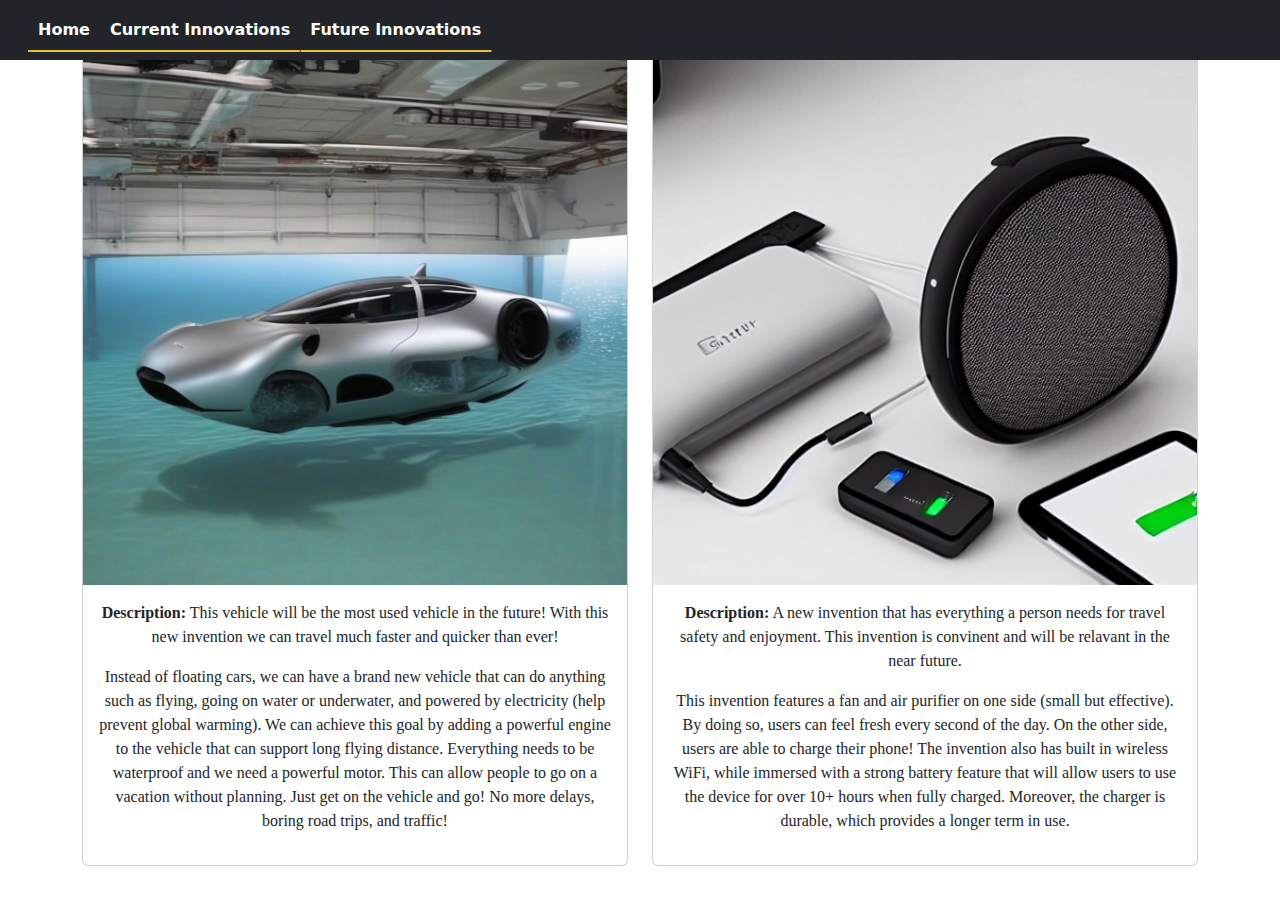
<file: future-inventions.html>
<!DOCTYPE html>
<html>
    <head>
        <!-- Required meta tags -->
        <meta charset="utf-8">
        <meta name="viewport" content="width=device-width, initial-scale=1">

        <link href="https://cdn.jsdelivr.net/npm/bootstrap@5.3.3/dist/css/bootstrap.min.css" rel="stylesheet" integrity="sha384-QWTKZyjpPEjISv5WaRU9OFeRpok6YctnYmDr5pNlyT2bRjXh0JMhjY6hW+ALEwIH" crossorigin="anonymous">

        <link href="style.css" rel="stylesheet" type="text/css" />
        <style>
            /* CSS */
        .size {
            font-size: 18px;
        }

        </style>

        <title>Travel</title>
    </head>
    <body>
        <!-- HTML -->
<!-- Navbar -->
<nav class="navbar fixed-top navbar-expand-lg navbar-dark bg-dark">
  <div class="container-fluid">
    <a class="navbar-brand size" href="#"></a>
    <button class="navbar-toggler" type="button" data-bs-toggle="collapse" data-bs-target="#navbarNavAltMarkup" aria-controls="navbarNavAltMarkup" aria-expanded="false" aria-label="Toggle navigation">
      <span class="navbar-toggler-icon"></span>
    </button>
    <div class="collapse navbar-collapse" id="navbarNavAltMarkup">
      <div class="navbar-nav">
        <a style="padding:10px;" class="nav-link active" aria-current="page" href="index.html">Home</a>
        <a style="padding:10px;" class="nav-link active" href="current-inventions.html">Current Innovations</a>
        <a style="padding:10px;" class="nav-link active" href="future-inventions.html">Future Innovations</a>
      </div>
    </div>
  </div>
</nav>




<!--
<div class="container" id="2">
  <div class="row">
    <div class="col" style="padding-top:150px;">
      <h1 style="background-color:#BE6754;" class="center1">Past and Current Innovations</h1>
      <h3 class="center1">(Software and Hardware)</h3>
      <p style="text-align:center; font-size:25px; padding-top:10px;"><strong>Below are some technologies that we currently use in the travel industry:</strong></p>
    </div>
   </div>
</div>
<div class="container">
  <div class="row">
    <div class="col-sm-12 col-md-6" style="padding-top:40px;">
      <div class="card">
       <img src="img/navan2.jpg" class="card-img-top" alt="Try again later!">
         <div class="card-body">
           <h5 class="card-title">Navan</h5>
            <p class="card-text"> <strong>Description:</strong> Developed in 2015, the Navan app features many different aspects of travel ranging from activity to spending databases. The software maximizes traveling plan and experiences through its various attributes: </p>
            <ul>
              <li>Able to show costs of places at desired destinations</li>
              <li>Supports a variety of languages</li>
              <li>Can calculate the travel time and cost</li>
              <li>Provides a database of your spendings on transportation from the past</li>
              <li>Able to show costs of places at desired destinations</li>
            </ul>
            <a href="https://navan.com/" target="blank" class="btn btn-primary">Check it out!</a>
         </div>
       </div>
      </div>
  <div class="col-sm-12 col-md-6" style="padding-top:40px;">
    <div class="card">
    <img src="img/travelperk.jpg" class="card-img-top" alt="Try again later!">
    <div class="card-body">
      <h5 class="card-title">TravelPerk</h5>
      <p class="card-text"> <strong>Description:</strong> TravelPerk is an app that includes a budget system for travel trips and restriction alerts (weather, etc). The app was created in 2015. These are some features that takes most effect upon the software:</p>
      <ul>
        <li>Easy to navigate traveling options and costs</li>
        <li>24/7 customer support (real agents)</li>
        <li>Includes all check-in information for trips (airport check-in, subway, etc)</li>
        <li>Can be used on IOS and Android</li>
        <li>Contains a flexible trip section and includes travel alerts</li>
      </ul>
      <a href="https://www.travelperk.com/?utm_source=google&utm_medium=cpc&utm_campaign=1247_G_US_EN_BND_EX_TravelPerk&utm_term=travelperk&utm_content=EX_TravelPerk&hl1=&gad_source=1&gclid=EAIaIQobChMI3YWstNzOhQMVq2BHAR1apwd0EAAYASAAEgJcifD_BwE" target="blank" class="btn btn-primary">Check it out!</a>
    </div>
   </div>
  </div>
<div class="col-sm-12 col-md-6" style="padding-top:40px;">
  <div class="card">
    <img src="img/sapconcur1.jpg" class="card-img-top" alt="Try again later!">
    <div class="card-body">
      <h5 class="card-title">SAP Concur</h5>
      <p class="card-text"><strong>Description:</strong> SAP Concur is an app developed specifically for travel. The app was created in 2011 and has various features that sastifies most of its users. Here are some of the notable characteristics:  </p>
      <ul>
        <li>Contains a budget and reporting system that helps out with decision-making and minimizing conflicts regarding trips</li>
        <li>Is easy to create variety of trips at any rate (convenience)</li>
        <li>All sections are designed to be user-friendly and interactive</li>
        <li>Has a "solution" feature that simplifies flight plans based on preferences</li>
        <li>Includes a detect feature that improves safety when making expenses reports</li>
        <li>Contains an analytic system that provides insights about spendings and advice from professionals </li>
      </ul>
      <div style="padding-top:16px;">
      <a href="https://www.concur.com/" target="blank" class="btn btn-primary">Check it out!</a>
      </div>
    </div>
   </div>
  </div>
  <div class="col-sm-12 col-md-6" style="padding-top:40px;">
    <div class="card">
      <img src="img/travel101.png" class="card-img-top" alt="Try again later!">
      <div class="card-body height" id="6">
        <h5 class="card-title">Travel and Leisure</h5>
        <p class="card-text"><strong>Description:</strong> Travel and Leisure is a software created in 1998 that focuses on travel. The website is well-regarded given that it has many unqiue features of educating and informing audiences. These are the most distinctive ones shown:</p>
        <ul>
          <li>Provides thousands of articles regarding travel (plays an influences in the ideas of users)</li>
          <li>Includes a checking system that authorizes the credibility of all information displayed</li>
          <li>Has various informative sections (from accessories to the needed tools for a vacation) that comes in handy during trip preparations</li>
          <li>Includes an advisor section that is designed to comfort users for travel anxiety (costs, schedule times, admissions)</li>
        </ul>
        <div style="padding-top:15px">
        <a href="https://www.travelandleisure.com/" target="blank" class="btn btn-primary">Check it out!</a>
        </div>
      </div>
     </div>
  </div>
<div class="col-sm-12 col-md-6" style="padding-top:40px;">
<div class="card">
  <img src="img/inCharge6.png" class="card-img-top" alt="Try again Later!">
  <div class="card-body">
    <h5 class="card-title">Rolling Square inCharge 6 Portable Charger Cable (2015)</h5>
    <p class="card-text">The Rolling Square inCharge 6 Portable Charger Cable is developed by a team of designers who took into notice of all critical feedbacks. The innovation is highly complex, yet it can be used effectively. The device has many prominenent features. These are some to note:</p>
    <ul>
      <li>Can use used to charge multiple devices at once</li>
      <li>Compatible with every type of device (phone, computer, wireless earbuds, etc)
      </li>
      <li>Includes a magnetic feature which allows the charger to fold in half (smaller in size)
      </li>
      <li>Made of high-quality and durable materials
      </li>
      <li>Can be put onto a keychain (everyday use)</li>
      <li>It doesn't take up much space (convenient to carry)</li>
      <li>Has six different charging cables embedded</li>
    </ul>
    <a href="https://rollingsquare.com/products/incharge-6" target="blank" class="btn btn-primary">Check it out!</a>
  </div>
</div>
</div>
<div class="col-sm-12 col-md-6" style="padding-top:40px;">
<div class="card">
  <img src="img/air.jpg" class="card-img-top" alt="Air-purfier">
    <div class="card-body">
      <h5 class="card-title">WYND Portable Air Purifier</h5>
      <p class="card-text"> <strong>Description:</strong>  WYND Portable Air Purifier is a innovation that serves many health benefits with its high tech and advanced characteristics. It was developed by MIT engineers followed by NASA workers. Here are some significant attributes of the invention:</p>
      <ul>
        <li>Able to purify 8 liters of air per second
        </li>
        <li>Includes a rotation feature, which allows the air purifier to modify its strength
        </li>
        <li>Installed medical grade filter (hospital-approved) that collects pollen, dust, allergen, bacterias, and pet fur
        </li>
        <li>Made of durable materials
        </li>
        <li>Strong enough to purify air in a small location
        </li>
        <li>
          Has sensors that measures the air quality of an environment with AQI in an app, providing extra safety
        </li>
      </ul>
      <a href="https://hellowynd.com/products/wynd" target="blank" class="btn btn-primary">Check it out!</a>
    </div>
  </div>
 </div>
    <div class="col-sm-12 col-md-6" style="padding-top:40px;">
      <div class="card">
        <img src="img/Crazy-cap.jpg" class="card-img-top" alt="Try again later!">
        <div class="card-body height2">
          <h5 class="card-title">CrazyCap Self-Cleaning Water Bottle</h5>
          <p class="card-text"><strong>Description:</strong> The Crazy-Cap Self-Cleaning Water Bottle was strategically designed by engineers to improve and regulate health safety of individuals. The innovation is especially used within travel experiences as it:</p>
          <ul>
            <li>Is able to purify water in a short amount of time (kills 99.99% of E.Coli)
            </li>
            <li>Is double-wall vacuumed (allows drink to stay hot or cold for a long duration)
            </li>
            <li>Includes a self-cleaning feature (allows bottle to be stink-free)
            </li>
            <li>Can sustain many damages (durable, good material quality, likely long-term use)
            </li>
            <li>Has built-in hydration reminders (prevent dehydratation issues)
            </li>
            <li>Can be charged without a port (wireless), which eliminates any chances of water damage</li>
          </ul>
          <a href="https://www.amazon.com/CrazyCap-Purifier-Cleaning-Stainless-Insulated/dp/B0994WSPVK" target="blank" class="btn btn-primary">Check it out!</a>
        </div>
      </div>
    </div>
    <div class="col-sm-12 col-md-6" style="padding-top:40px;">
      <div class="card">
        <img src="img/Charger.jpg" class="card-img-top" alt="Try again later!">
        <div class="card-body">
          <h5 class="card-title">SIMO Solis Lite Portable Mobile Hotspot</h5>
          <p class="card-text"><strong>Description:</strong>  The SIMO Solis Lite Portable Mobile Hotspot is a favorite regarding the travel industry as it serves the purpose of entertainment. The invention: </p>
          <ul>
            <li>Provides reliable WiFi throughout 135+ countries
            </li>
            <li>Guarantees 16+ hours of WiFi without charging
            </li>
            <li>Can connect ten smartphones at a time; it comes in handy when traveling in a large group
            </li>
            <li>Is able to function without the use of SIM cards
            </li>
            <li>Is sustained by offered plans that are flexible, affordable, and vaulable
            </li>
            <li>
              Has a feature that automatically switches to the best available WiFi
            </li>
            <li>
              Is small in size, making suitability for everyday carry
            </li>
          </ul>
          <a href="https://www.amazon.com/SIMO-Portable-International-Multi-Carrier-Connected/dp/B08YKB6VMN" target="blank" class="btn btn-primary">Check it out!</a>
        </div>
      </div>
    </div>
  </div>
</div>
</section>
-->


    <script src="https://cdn.jsdelivr.net/npm/bootstrap@5.3.3/dist/js/bootstrap.bundle.min.js" integrity="sha384-YvpcrYf0tY3lHB60NNkmXc5s9fDVZLESaAA55NDzOxhy9GkcIdslK1eN7N6jIeHz" crossorigin="anonymous"></script>
        <!-- <script src="script.js"></script> -->
        <script>
            // JS


        </script>
    </body>
</html>






<div class="container text-center">
  <div class="row">
  <!-- Better Vehicle-->
    <div class="col-md-6" style="padding-top: 40px;">
      <div class="card">
        <img src="img/Monster-Vehicle.jpeg" class="card-img-top" alt="Try again later!">
        <div class="card-body">
          <p class="card-text ptserif"> <strong>Description:</strong> This vehicle will be the most used vehicle in the future! With this new invention we can travel much faster and quicker than ever!</p>
          <p class="ptserif">Instead of floating cars, we can have a brand new vehicle that can do anything such as flying, going on water or underwater, and powered by electricity (help prevent global warming). We can achieve this goal by adding a powerful engine to the vehicle that can support long flying distance. Everything needs to be waterproof and we need a powerful motor. This can allow people to go on a vacation without planning. Just get on the vehicle and go! No more delays, boring road trips, and traffic!</p>
        </div>
      </div>
    </div>

  <!-- All in one Hardware-->
    <div class="col-md-6" style="padding-top: 40px;">
      <div class="card">
        <img src="img/All.jpeg" class="card-img-top" alt="Try again later!">
        <div class="card-body">
          <p class="card-text ptserif"><strong>Description:</strong> A new invention that has everything a person needs for travel safety and enjoyment. This invention is convinent and will be relavant in the near future.</p>
           <p class="ptserif">
            This invention features a fan and air purifier on one side (small but effective). By doing so, users can feel fresh every second of the day.
            On the other side, users are able to charge their phone! The invention also has built in wireless WiFi, while immersed with a strong battery feature that will allow users to use the device for over 10+ hours when fully charged. Moreover, the charger is durable, which provides a longer term in use.
          </p>
        </div>
      </div>
    </div>
  </div>
</div>
</section>
</file>
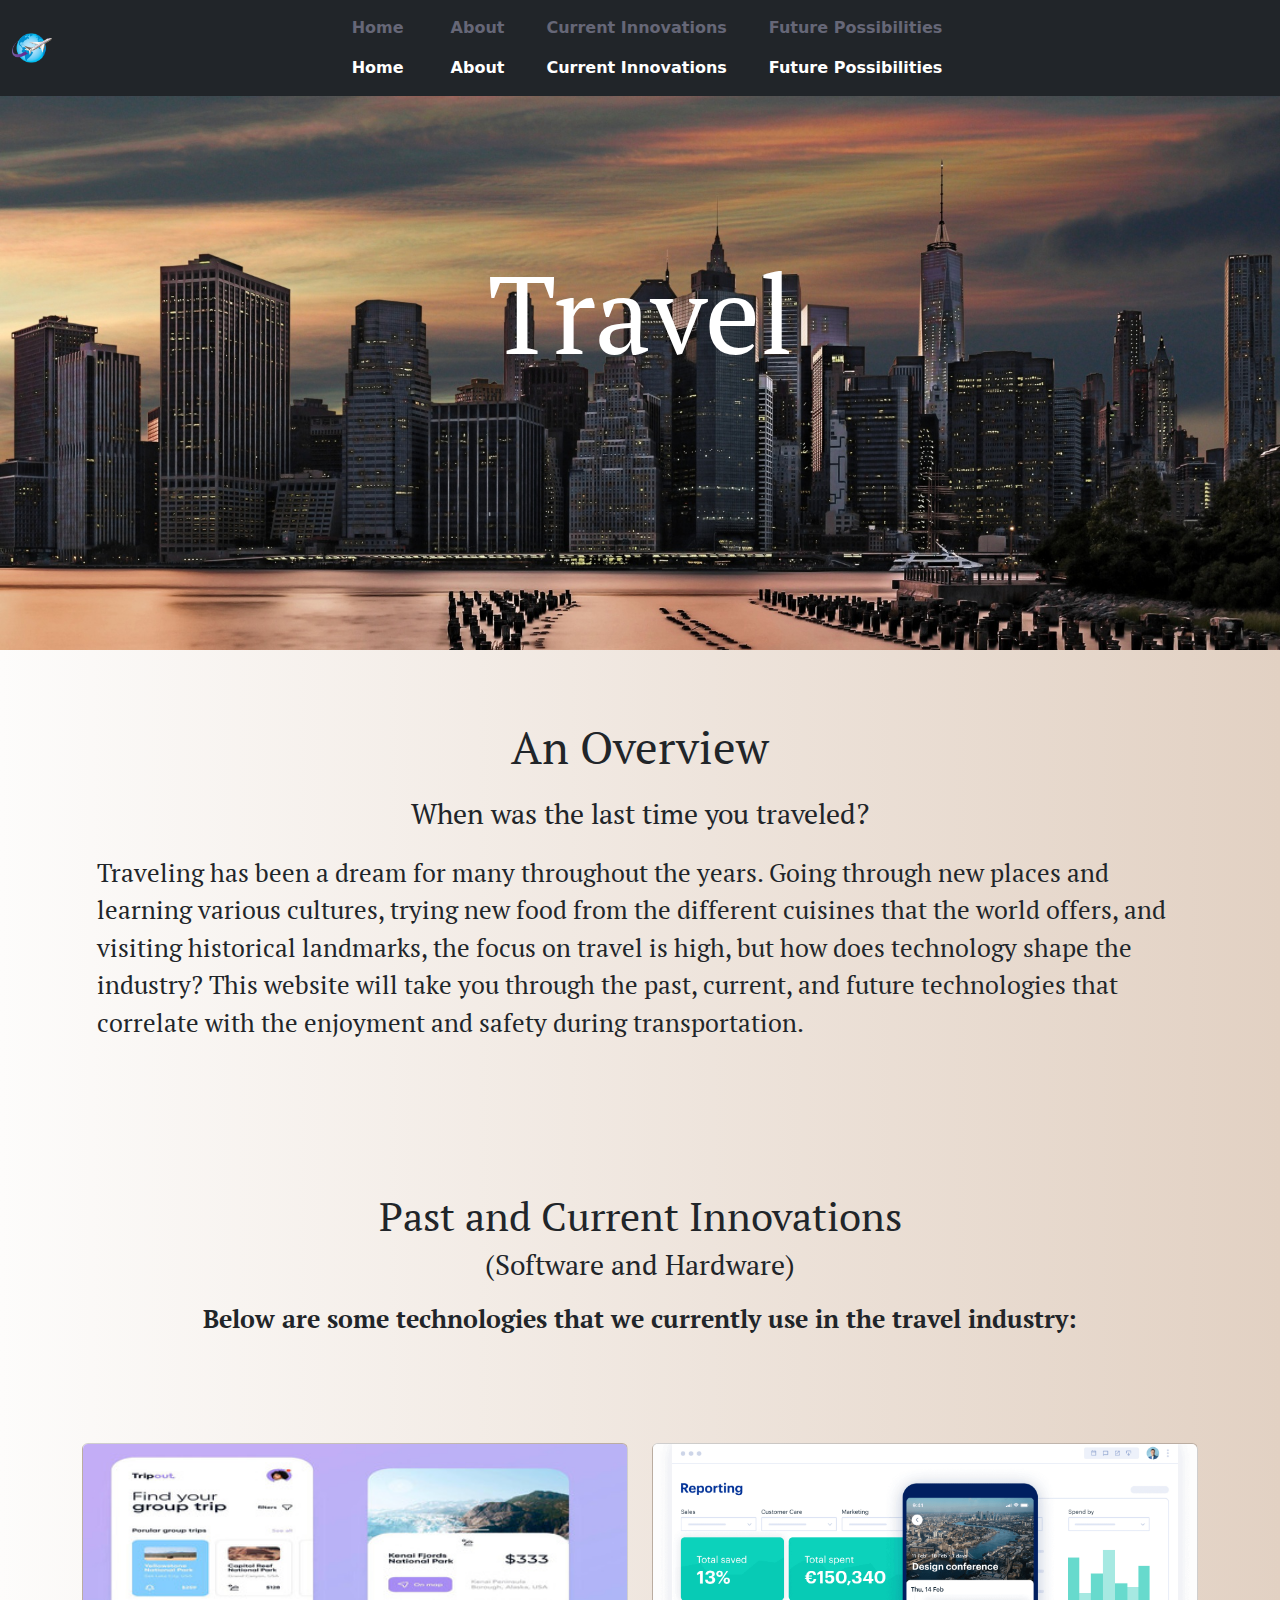
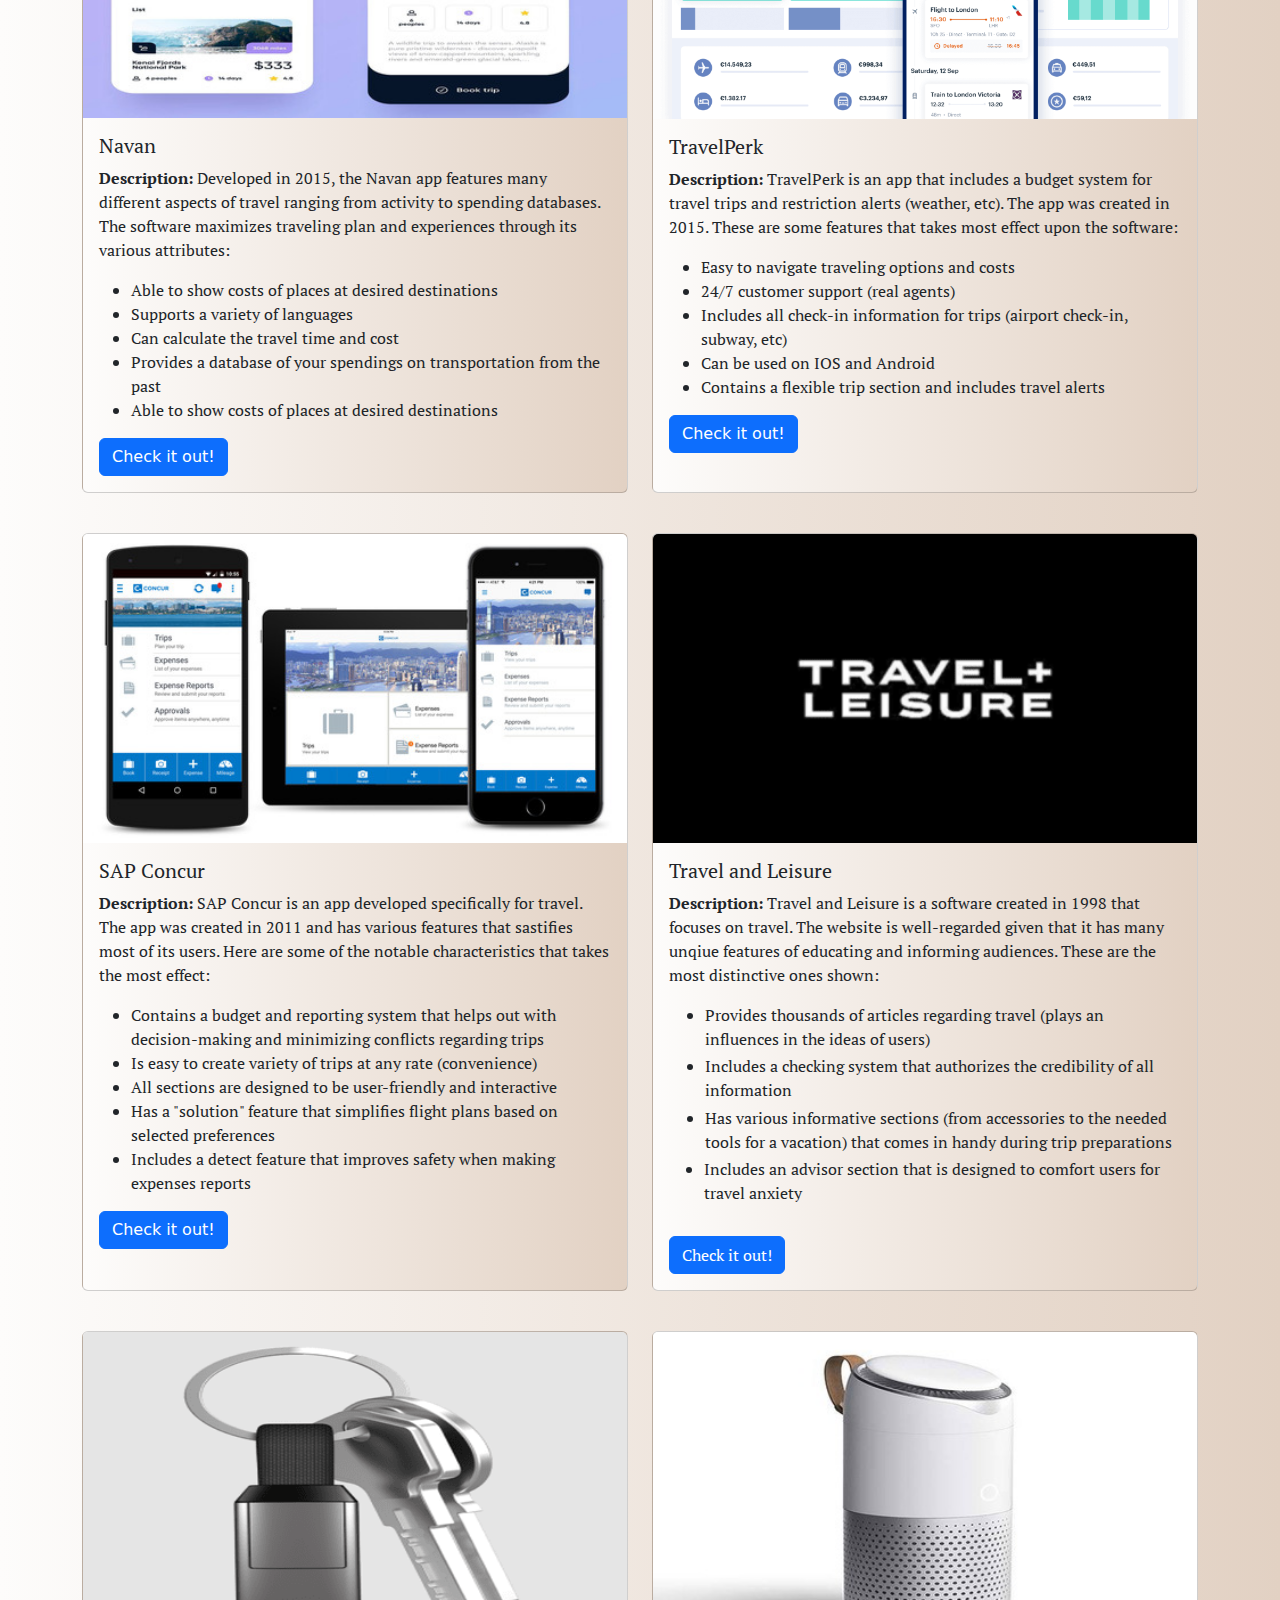
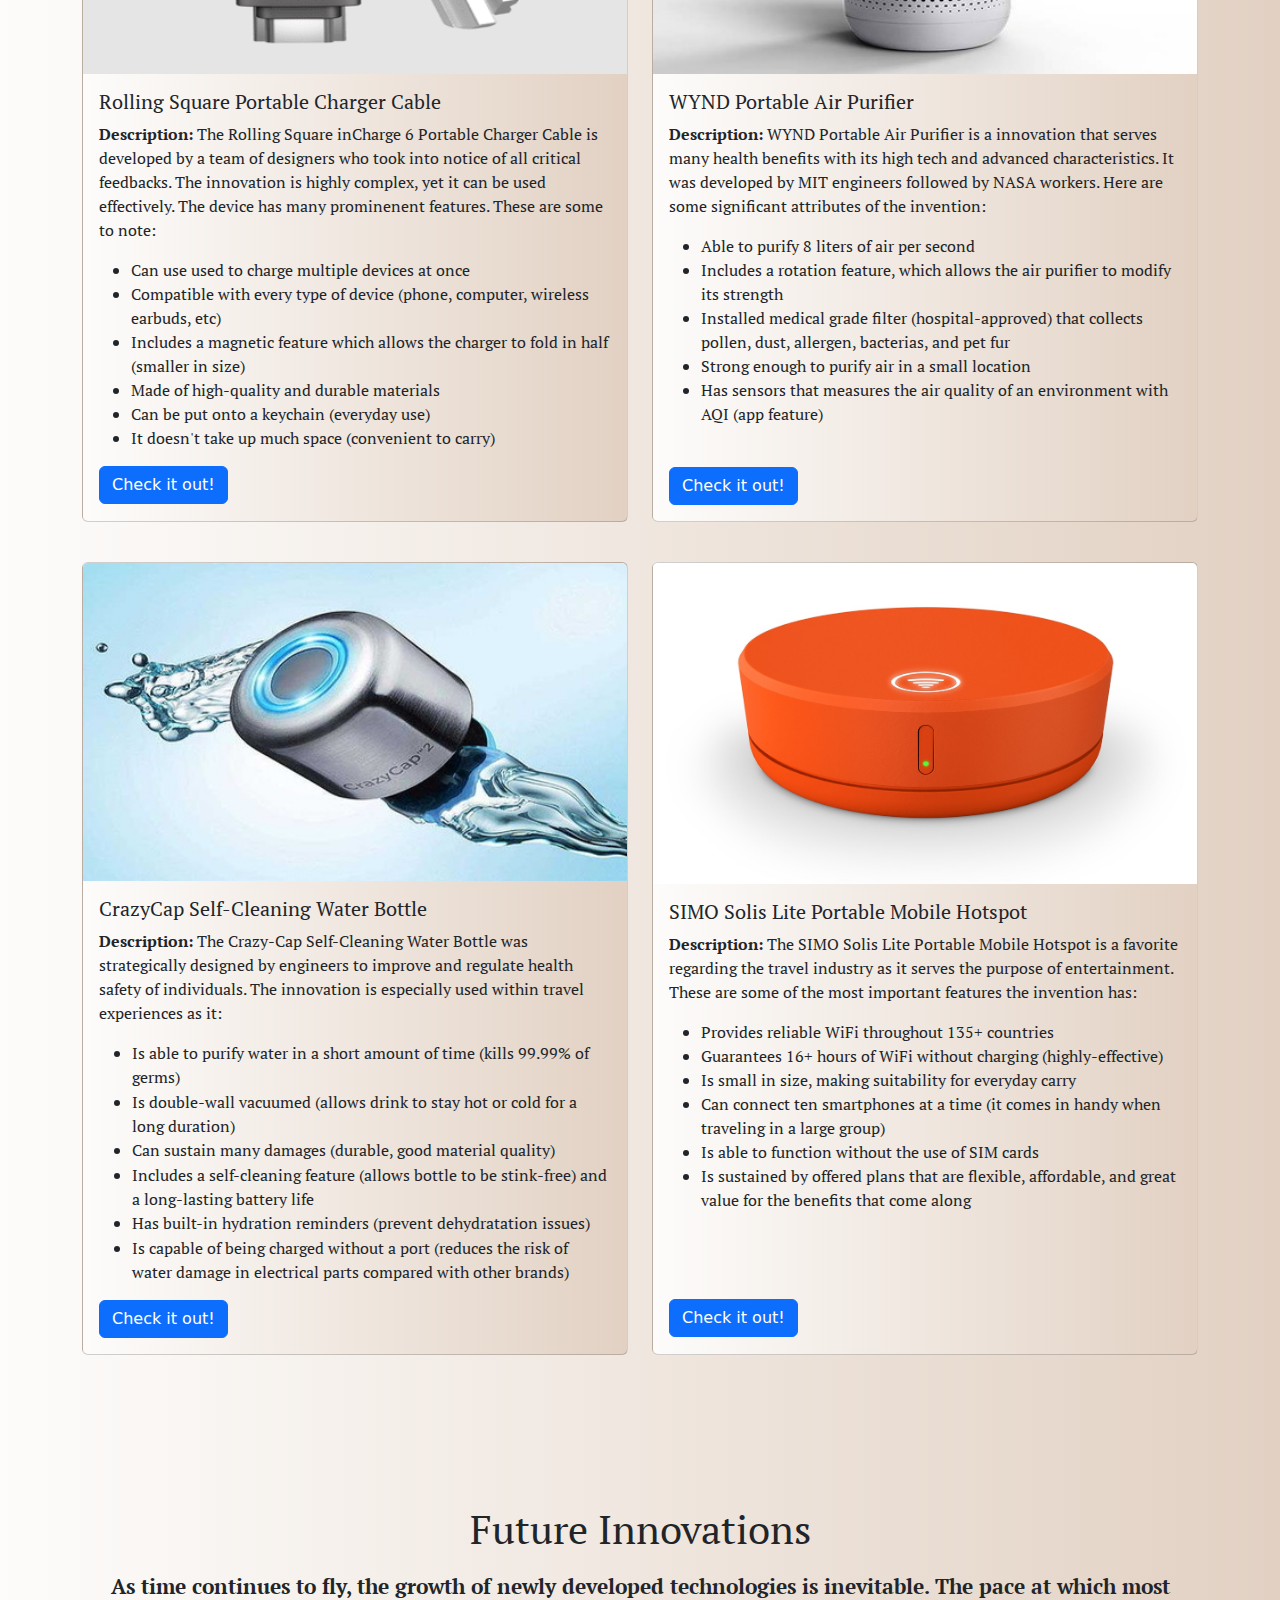
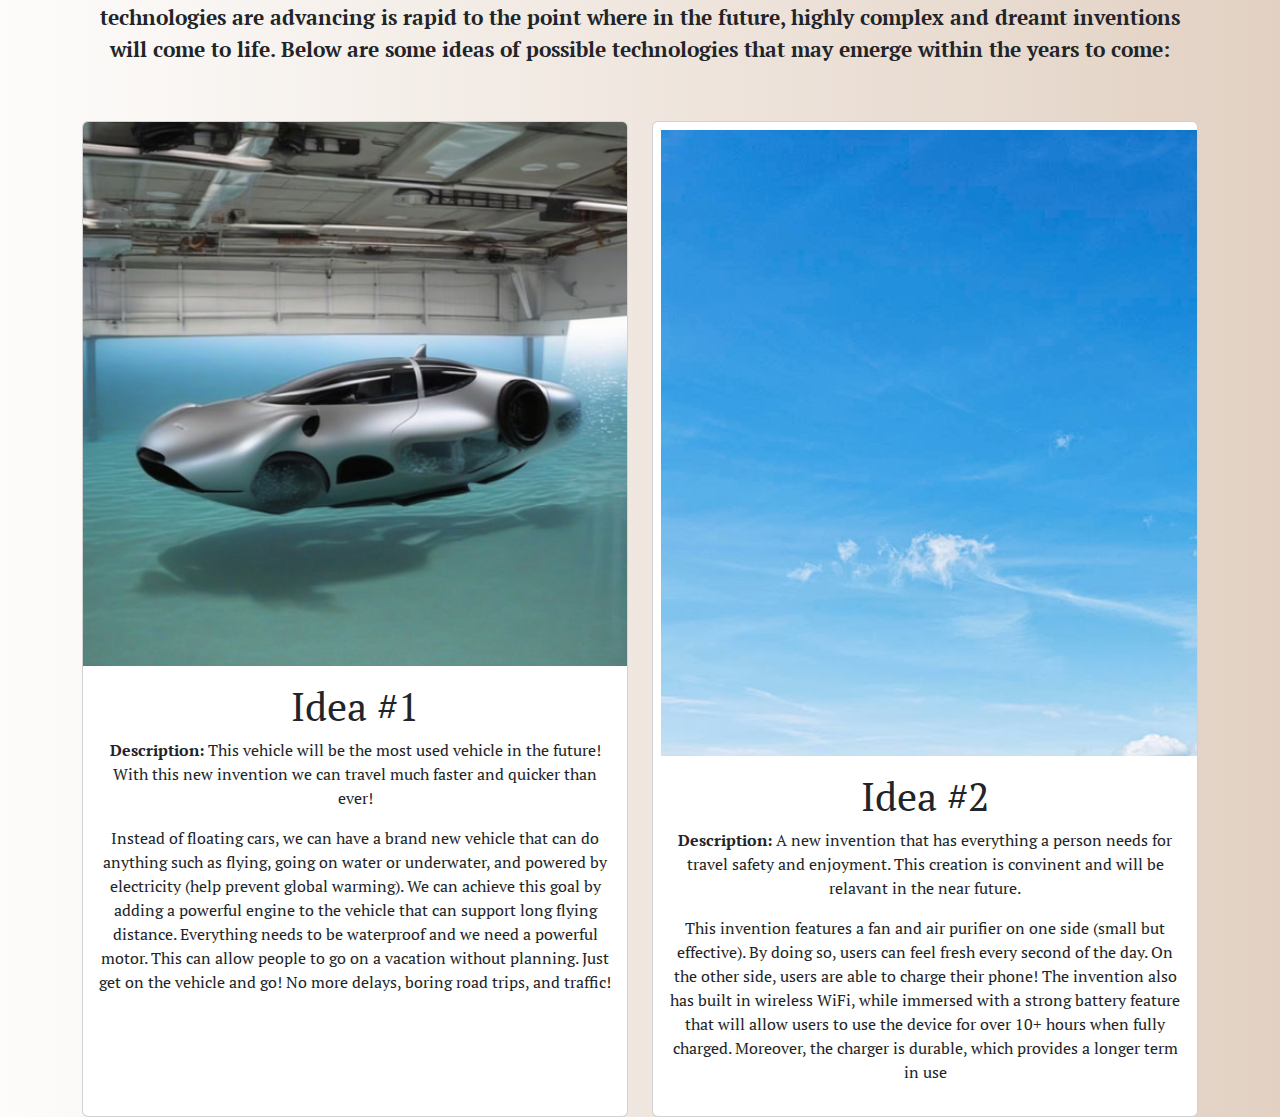
<file: index2.html>
<html>
    <head>
        <!-- Required meta tags -->
        <meta charset="utf-8">
        <meta name="viewport" content="width=device-width, initial-scale=1">
        <link href="https://cdn.jsdelivr.net/npm/bootstrap@5.3.3/dist/css/bootstrap.min.css" rel="stylesheet" integrity="sha384-QWTKZyjpPEjISv5WaRU9OFeRpok6YctnYmDr5pNlyT2bRjXh0JMhjY6hW+ALEwIH" crossorigin="anonymous">
        <script src="https://cdn.jsdelivr.net/npm/bootstrap@5.3.3/dist/js/bootstrap.min.js" integrity="sha384-0pUGZvbkm6XF6gxjEnlmuGrJXVbNuzT9qBBavbLwCsOGabYfZo0T0to5eqruptLy" crossorigin="anonymous"></script>
        <link
        rel="stylesheet"
        href="https://cdnjs.cloudflare.com/ajax/libs/animate.css/4.1.1/animate.min.css"/>
        <link href="style.css" rel="stylesheet" type="text/css" />
        <link href="https://fonts.googleapis.com/css2?family=PT+Serif:ital,wght@0,400;0,700;1,400;1,700&family=Tapestry&display=swap" rel="stylesheet">
        <style>
            /* CSS */
        .size {
            font-size: 18px;
        }
        </style>
        <title>Travel</title>
    </head>
    <body>
        <!-- HTML -->
<!-- Navbar -->
<nav class="navbar navbar-expand-lg bg-dark navbar-dark fixed-top">
  <div class="container-fluid">
    <a class="navbar-brand me-auto animate__animated animate__heartBeat animate__infinite" href="#"><img alt="..." width="40" height="40" src="img/travel.png"></a>
    <button class="navbar-toggler" type="button" data-bs-toggle="offcanvas" data-bs-target="#offcanvasNavbar" aria-controls="offcanvasNavbar" aria-label="Toggle navigation">
      <span class="navbar-toggler-icon"></span>
    </button>
    <div class="offcanvas offcanvas-end bg-dark" tabindex="-1" id="offcanvasNavbar" aria-labelledby="offcanvasNavbarLabel">
      <div class="offcanvas-header">
        <h5 class="offcanvas-title animate__animated animate__fadeInUp" id="offcanvasNavbarLabel" style="color: white;">Travel</h5>
        <button type="button" class="btn-close" data-bs-dismiss="offcanvas" aria-label="Close"></button>
      </div>
      <div class="offcanvas-body">
        <ul class="navbar-nav justify-content-center flex-grow-1 pe-3">
          <li class="nav-item" style="padding-right:15px;">
            <a class="nav-link mx-lg-2 animate__animated animate__fadeInUp animate__slower" aria-current="page" href="#Home">Home</a>
            <a class="nav-link mx-lg-2 animate__animated animate__fadeInUp animate__slower" style="color: white;" aria-current="page" href="#Home">Home</a>
          </li>
          <li class="nav-item" style="padding-right:10px;">
            <a class="nav-link mx-lg-2 animate__animated animate__fadeInUp animate__slower" href="#About">About</a>
            <a class="nav-link mx-lg-2 animate__animated animate__fadeInUp animate__slower" style="color: white;" href="#About">About</a>
          </li>
          <li class="nav-item" style="padding-right:10px;">
            <a class="nav-link mx-lg-2 animate__animated animate__fadeInUp animate__slower" href="#Current-Innovations">Current Innovations</a>
            <a class="nav-link mx-lg-2 animate__animated animate__fadeInUp animate__slower" style="color: white;" href="#Current-Innovations">Current Innovations</a>
          </li>
          <li class="nav-item" style="padding-right:10px;">
            <a class="nav-link mx-lg-2 animate__animated animate__fadeInUp animate__slower" href="#Future-Innovations">Future Possibilities</a>
            <a class="nav-link mx-lg-2 animate__animated animate__fadeInUp animate__slower" style="color: white;" href="#Future-Innovations">Future Possibilities</a>
          </li>
        </ul>
      </div>
    </div>
  </div>
</nav>
<!-- Content -->
  <section>
  <div class="background width" id="Home">
    <div class="container">
      <div class="row">
        <div class="col">
          <p class="title ptserif animate__animated animate__fadeInUp animate__delay-1s">Travel </p>
        </div>
      </div>
    </div>
  </div>
  </section>
       <!--Relative Link-->
  <div id="About">
  </div>
    <section class="white" style="padding-top: 70px;" >
      <div class="container">
          <div class="row">
            <div class="col">
            <h1 style="font-size: 45px;" class="word ptserif">An Overview</h1>
            </div>
          </div>
          <div class="row">
            <div class="col">
              <h3 class="ptserif" style="text-align: center; margin-top: 15px;">When was the last time you traveled?</h3>
              <p class="ptserif" style="padding: 15px; font-size: 25px;">Traveling has been a dream for many throughout the years. Going through new places and learning various cultures, trying new food from the different cuisines that the world offers, and visiting historical landmarks, the focus on travel is high, but how does technology shape the industry? This website will take you through the past, current, and future technologies that correlate with the enjoyment and safety during transportation.</p>
            </div>
          </div>
      </div>
    </section>
<section style="padding-top:120px;" class="white"  id="Current-Innovations">
  <div class="container">
    <div class="row">
      <div class="col">
        <h1 class="center1 ptserif">Past and Current Innovations</h1>
        <h3 class="center1 ptserif">(Software and Hardware)</h3>
        <p class="ptserif" style="text-align: center; font-size: 25px; padding-top: 10px;"><strong>Below are some technologies that we currently use in the travel industry:</strong></p>
      </div>
     </div>
  </div>
</section>
<section class="white">
  <div class="container" style="padding-top: 50px;">
    <div class="row">
      <div class="col-md-6 d-flex"  style="padding-top: 40px;">
    <!--Navan-->
        <div class="card white">
         <img src="img/navan2.jpg" class="card-img-top" alt="Try again later!">
           <div class="card-body">
             <h5 class="card-title ptserif">Navan</h5>
              <p class="card-text ptserif"><strong>Description:</strong> Developed in 2015, the Navan app features many different aspects of travel ranging from activity to spending databases. The software maximizes traveling plan and experiences through its various attributes: </p>
              <ul>
                <li class="ptserif">Able to show costs of places at desired destinations</li>
                <li class="ptserif">Supports a variety of languages</li>
                <li class="ptserif">Can calculate the travel time and cost</li>
                <li class="ptserif">Provides a database of your spendings on transportation from the past</li>
                <li class="ptserif">Able to show costs of places at desired destinations</li>
              </ul>
              <a href="https://navan.com/" target="blank" class="btn btn-primary">Check it out!</a>
           </div>
         </div>
        </div>
           <!--TravelPerk-->
    <div class="col-md-6 d-flex" style="padding-top: 40px;">
      <div class="card white">
      <img src="img/travelperk.jpg" class="card-img-top" alt="Try again later!">
      <div class="card-body">
        <h5 class="card-title ptserif">TravelPerk</h5>
        <p class="card-text ptserif"> <strong>Description:</strong> TravelPerk is an app that includes a budget system for travel trips and restriction alerts (weather, etc). The app was created in 2015. These are some features that takes most effect upon the software:</p>
        <ul>
          <li class="ptserif">Easy to navigate traveling options and costs</li>
          <li class="ptserif">24/7 customer support (real agents)</li>
          <li class="ptserif">Includes all check-in information for trips (airport check-in, subway, etc)</li>
          <li class="ptserif">Can be used on IOS and Android</li>
          <li class="ptserif">Contains a flexible trip section and includes travel alerts</li>
        </ul>
        <a href="https://www.travelperk.com/?utm_source=google&utm_medium=cpc&utm_campaign=1247_G_US_EN_BND_EX_TravelPerk&utm_term=travelperk&utm_content=EX_TravelPerk&hl1=&gad_source=1&gclid=EAIaIQobChMI3YWstNzOhQMVq2BHAR1apwd0EAAYASAAEgJcifD_BwE" target="blank" class="btn btn-primary">Check it out!</a>
      </div>
     </div>
    </div>
        <!--SAP Concur-->
  <div class="col-md-6 d-flex align-items-stretch" style="padding-top: 40px;">
    <div class="card white">
      <img src="img/sapconcur1.jpg" class="card-img-top" alt="Try again later!">
      <div class="card-body">
        <h5 class="card-title ptserif">SAP Concur</h5>
        <p class="card-text ptserif"><strong>Description:</strong> SAP Concur is an app developed specifically for travel. The app was created in 2011 and has various features that sastifies most of its users. Here are some of the notable characteristics that takes the most effect:  </p>
        <ul>
          <li class="ptserif">Contains a budget and reporting system that helps out with decision-making and minimizing conflicts regarding trips</li>
          <li class="ptserif">Is easy to create variety of trips at any rate (convenience)</li>
          <li class="ptserif">All sections are designed to be user-friendly and interactive</li>
          <li class="ptserif">Has a "solution" feature that simplifies flight plans based on selected preferences</li>
          <li class="ptserif">Includes a detect feature that improves safety when making expenses reports</li>
        </ul>
        <a href="https://www.concur.com/" target="blank" class="btn btn-primary">Check it out!</a>
      </div>
     </div>
    </div>
<!--Travel and Leisure-->
    <div class="col-md-6 d-flex" style="padding-top: 40px;">
      <div class="card white">
        <img src="img/travel10.png" class="card-img-top" alt="Try again later!">
        <div class="card-body">
          <h5 class="card-title ptserif">Travel and Leisure</h5>
          <p class="card-text ptserif"><strong>Description:</strong> Travel and Leisure is a software created in 1998 that focuses on travel. The website is well-regarded given that it has many unqiue features of educating and informing audiences. These are the most distinctive ones shown:</p>
          <ul>
            <li class="ptserif" style="margin: 3.5px;">Provides thousands of articles regarding travel (plays an influences in the ideas of users)</li>
            <li class="ptserif" style="margin: 3.5px;">Includes a checking system that authorizes the credibility of all information</li>
            <li class="ptserif" style="margin: 3.5px;">Has various informative sections (from accessories to the needed tools for a vacation) that comes in handy during trip preparations</li>
            <li class="ptserif" style="margin:3px;">Includes an advisor section that is designed to comfort users for travel anxiety</li>
          </ul>
          <div class="ptserif" style="padding-top:15px;">
          <a href="https://www.travelandleisure.com/" target="blank" class="btn btn-primary">Check it out!</a>
          </div>
        </div>
       </div>
    </div>
<!-- Rolling Square inCharge 6 Portable Charger Cable (2015) -->
<div class="col-md-6 d-flex"  style="padding-top: 40px;">
  <div class="card white">
    <img src="img/inCharge6.png" class="card-img-top" alt="Try again Later!">
    <div class="card-body">
      <h5 class="card-title ptserif">Rolling Square Portable Charger Cable</h5>
      <p class="card-text ptserif"><strong>Description:</strong> The Rolling Square inCharge 6 Portable Charger Cable is developed by a team of designers who took into notice of all critical feedbacks. The innovation is highly complex, yet it can be used effectively. The device has many prominenent features. These are some to note:</p>
      <ul>
        <li class="ptserif">Can use used to charge multiple devices at once</li>
        <li class="ptserif">Compatible with every type of device (phone, computer, wireless earbuds, etc)
        </li>
        <li class="ptserif">Includes a magnetic feature which allows the charger to fold in half (smaller in size)
        </li>
        <li class="ptserif">Made of high-quality and durable materials
        </li>
        <li class="ptserif">Can be put onto a keychain (everyday use)</li>
        <li class="ptserif">It doesn't take up much space (convenient to carry)</li>
      </ul>
      <a href="https://rollingsquare.com/products/incharge-6" target="blank" class="btn btn-primary">Check it out!</a>
    </div>
  </div>
</div>
<!-- WYND Portable Air Purifier -->
<div class="col-md-6 d-flex" style="padding-top: 40px;">
  <div class="card white">
    <img src="img/air.jpg" class="card-img-top" alt="Air-purfier">
      <div class="card-body">
        <h5 class="card-title ptserif">WYND Portable Air Purifier</h5>
        <p class="card-text ptserif"> <strong>Description:</strong>  WYND Portable Air Purifier is a innovation that serves many health benefits with its high tech and advanced characteristics. It was developed by MIT engineers followed by NASA workers. Here are some significant attributes of the invention:</p>
        <ul>
          <li class="ptserif">Able to purify 8 liters of air per second
          </li>
          <li class="ptserif">Includes a rotation feature, which allows the air purifier to modify its strength
          </li>
          <li class="ptserif">Installed medical grade filter (hospital-approved) that collects pollen, dust, allergen, bacterias, and pet fur
          </li>
          <li class="ptserif">Strong enough to purify air in a small location
          </li>
          <li class="ptserif">
            Has sensors that measures the air quality of an environment with AQI (app feature)
          </li>
        </ul>
        <div class="padding3">
            <a href="https://hellowynd.com/products/wynd" target="blank" class="btn btn-primary">Check it out!</a>
        </div>
      </div>
    </div>
   </div>
  <!-- CrazyCap Self-Cleaning Water Bottle (2019) -->
      <div class="col-md-6 d-flex" style="padding-top:40px;">
        <div class="card white">
          <img src="img/Crazy-cap.jpg" class="card-img-top" alt="Try again later!">
          <div class="card-body">
            <h5 class="card-title ptserif">CrazyCap Self-Cleaning Water Bottle</h5>
            <p class="card-text ptserif"><strong>Description:</strong> The Crazy-Cap Self-Cleaning Water Bottle was strategically designed by engineers to improve and regulate health safety of individuals. The innovation is especially used within travel experiences as it:</p>
            <ul>
              <li class="ptserif" style="margin: 0.5px;">Is able to purify water in a short amount of time (kills 99.99% of germs)
              </li>
              <li class="ptserif" style="margin: 0.5px;">Is double-wall vacuumed (allows drink to stay hot or cold for a long duration)
              </li>
              <li class="ptserif" style="margin: 0.5px;">Can sustain many damages (durable, good material quality)
              </li>
              <li class="ptserif" style="margin: 0.5px;">Includes a self-cleaning feature (allows bottle to be stink-free) and a long-lasting battery life
              </li>
              <li class="ptserif" style="margin: 0.5px;">Has built-in hydration reminders (prevent dehydratation issues)
              </li>
              <li class="ptserif" style="margin: 0.5px;">
                Is capable of being charged without a port (reduces the risk of water damage in electrical parts compared with other brands)
              </li>
            </ul>
            <a href="https://www.amazon.com/CrazyCap-Purifier-Cleaning-Stainless-Insulated/dp/B0994WSPVK" target="blank" class="btn btn-primary">Check it out!</a>
          </div>
        </div>
      </div>
<!-- SIMO Solis Lite Portable Mobile Hotspot -->
      <div class="col-md-6 d-flex" style="padding-top:40px;">
        <div class="card white">
          <img src="img/Charger.jpg" class="card-img-top" alt="Try again later!">
          <div class="card-body">
            <h5 class="card-title ptserif">SIMO Solis Lite Portable Mobile Hotspot</h5>
            <p class="card-text ptserif"><strong>Description:</strong>  The SIMO Solis Lite Portable Mobile Hotspot is a favorite regarding the travel industry as it serves the purpose of entertainment. These are some of the most important features the invention has: </p>
            <ul>
              <li class="ptserif">Provides reliable WiFi throughout 135+ countries
              </li>
              <li class="ptserif">Guarantees 16+ hours of WiFi without charging (highly-effective)
              </li>
              <li class="ptserif">
                Is small in size, making suitability for everyday carry
              </li>
              <li class="ptserif">Can connect ten smartphones at a time (it comes in handy when traveling in a large group)
              </li>
              <li class="ptserif">Is able to function without the use of SIM cards
              </li>
              <li class="ptserif">Is sustained by offered plans that are flexible, affordable, and great value for the benefits that come along
              </li>
            </ul>
            <div class="padding2">
              <a href="https://www.amazon.com/SIMO-Portable-International-Multi-Carrier-Connected/dp/B08YKB6VMN" target="blank" class="btn btn-primary">Check it out!</a>
            </div>
          </div>
        </div>
      </div>
    </div>
  </div>
</div>
</section>
  <!-- Future Inventions -->
  <section class="white">
  <div class="container" style="padding-top: 150px;" id="Future-Innovations">
      <div class="row">
        <div class="col">
          <div>
          <h1 class="center1 ptserif">Future Innovations</h1>
          <p style="text-align: center; font-size: 21px; padding-top: 10px;" class="ptserif"><strong>As time continues to fly, the growth of newly developed technologies is inevitable. The pace at which most technologies are advancing is rapid to the point where in the future, highly complex and dreamt inventions will come to life.  Below are some ideas of possible technologies that may emerge within the years to come:</strong></p>
          </div>
        </div>
       </div>
    </div>
  </div>
    <div class="container text-center">
      <div class="row">
      <!-- Better Vehicle-->
        <div class="col-md-6 d-flex" style="padding-top: 40px;">
          <div class="card">
            <img src="img/high-tech.jpeg" class="card-img-top" alt="Try again later!">
            <div class="card-body">
              <h1 class="ptserif">Idea #1</h1>
              <p class="card-text ptserif"> <strong>Description:</strong> This vehicle will be the most used vehicle in the future! With this new invention we can travel much faster and quicker than ever!</p>
              <p class="ptserif">Instead of floating cars, we can have a brand new vehicle that can do anything such as flying, going on water or underwater, and powered by electricity (help prevent global warming). We can achieve this goal by adding a powerful engine to the vehicle that can support long flying distance. Everything needs to be waterproof and we need a powerful motor. This can allow people to go on a vacation without planning. Just get on the vehicle and go! No more delays, boring road trips, and traffic!</p>
            </div>
          </div>
        </div>
        <div class="col-md-6 d-flex" style="padding-top: 40px;">
          <div class="card">
            <iframe src="model.html" class="card-img-top" style=" height:634px;" alt="Try again later!"></iframe>
            <div class="card-body">
              <h1 class="ptserif">Idea #2</h1>
              <p class="card-text ptserif"> <strong>Description:</strong> A new invention that has everything a person needs for travel safety and enjoyment. This creation is convinent and will be relavant in the near future.</p>
              <p class="ptserif">This invention features a fan and air purifier on one side (small but effective). By doing so, users can feel fresh every second of the day. On the other side, users are able to charge their phone! The invention also has built in wireless WiFi, while immersed with a strong battery feature that will allow users to use the device for over 10+ hours when fully charged. Moreover, the charger is durable, which provides a longer term in use</p>
            </div>
          </div>
        </div>
      </div>
    </div>
    </section>
    <!--
    <div class="container-fluid white">
      <div class="row">
      <div class="col">
        <h1 style="text-align: center; padding-top: 50px;">A-Frame Model (Idea #2):</h1>
      </div>
      </div>
      </div>
      <div class="ratio ratio-21x9">
        <iframe class="embed-responsive-item" frameborder="5" src="model.html" title="Visual" class="embed-responsive-item" allowfullscreen></iframe>
      </div>
      </div>
      -->
</body>
</html>
</file>
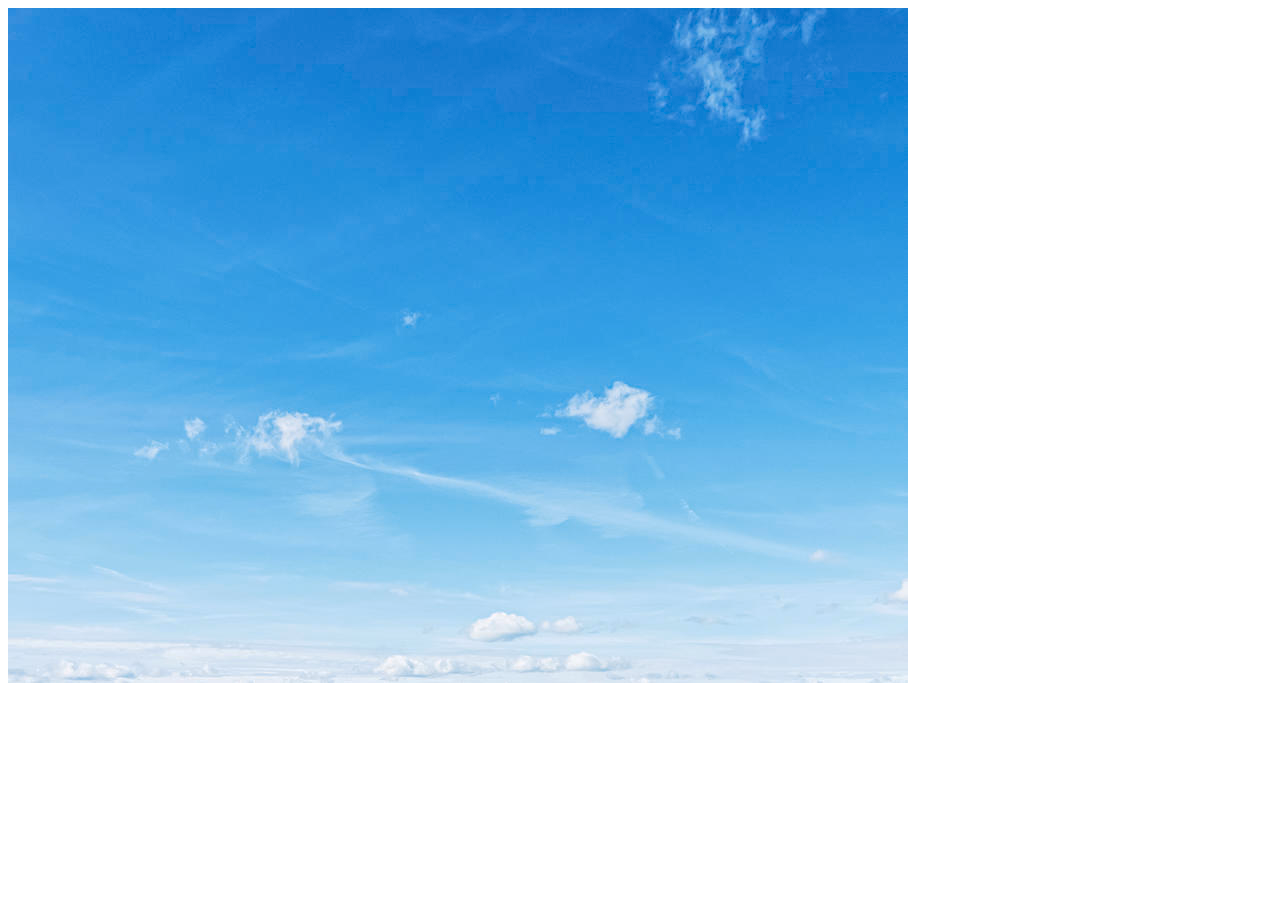
<file: model.html>
<html>
  <head>
    <script src="https://aframe.io/releases/1.5.0/aframe.min.js"></script>
  </head>
  <body>
    <a-scene>
        <a-assets>
            <img src="img/brightsky.jpg" id="1">
            <a-asset-item id="tower" response-type="arraybuffer" src="https://cdn.glitch.global/8d435ac2-acbd-4e2b-b271-be52400facd6/charger2.glb?v=1714494449048"></a-asset-item>
          </a-assets>
            <a-text value="Feel free to explore! To move around use the W, S, A, and D keyboard buttons." color="black" position="-2 5 0"></a-text>
            <a-text value="Easier method: Using the W, A, S, and D controls, move any direction and if desired, hold the left mouse button and look up or down to move in altitude. This is much easier and ideal to perform!" position="7 5 0" color="black"></a-text>
            <a-entity gltf-model="#tower" position="0 2 0"></a-entity>
            <a-camera position="5 4 9" wasd-controls="acceleration:35; fly: true;"></a-camera>
            <a-sky src="#1"></a-sky>
    </a-scene>
  </body>
</html>
</file>
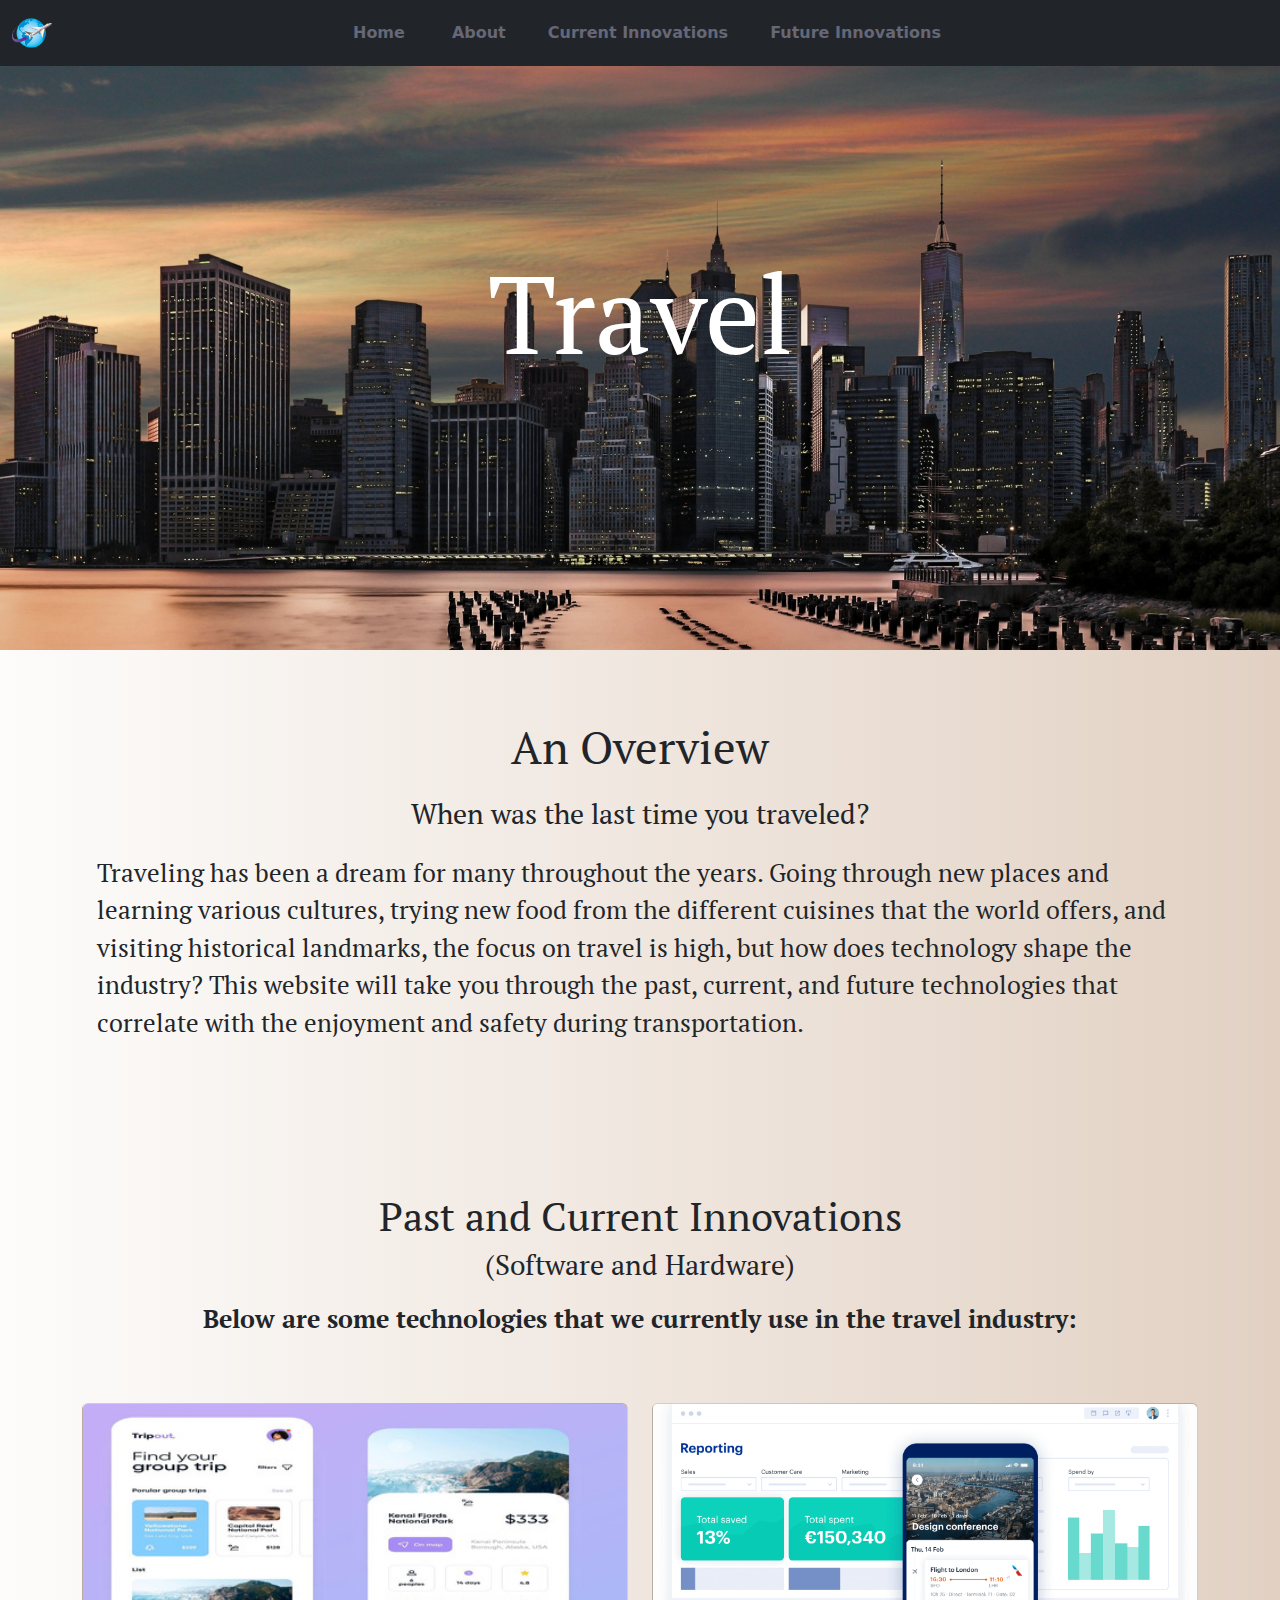
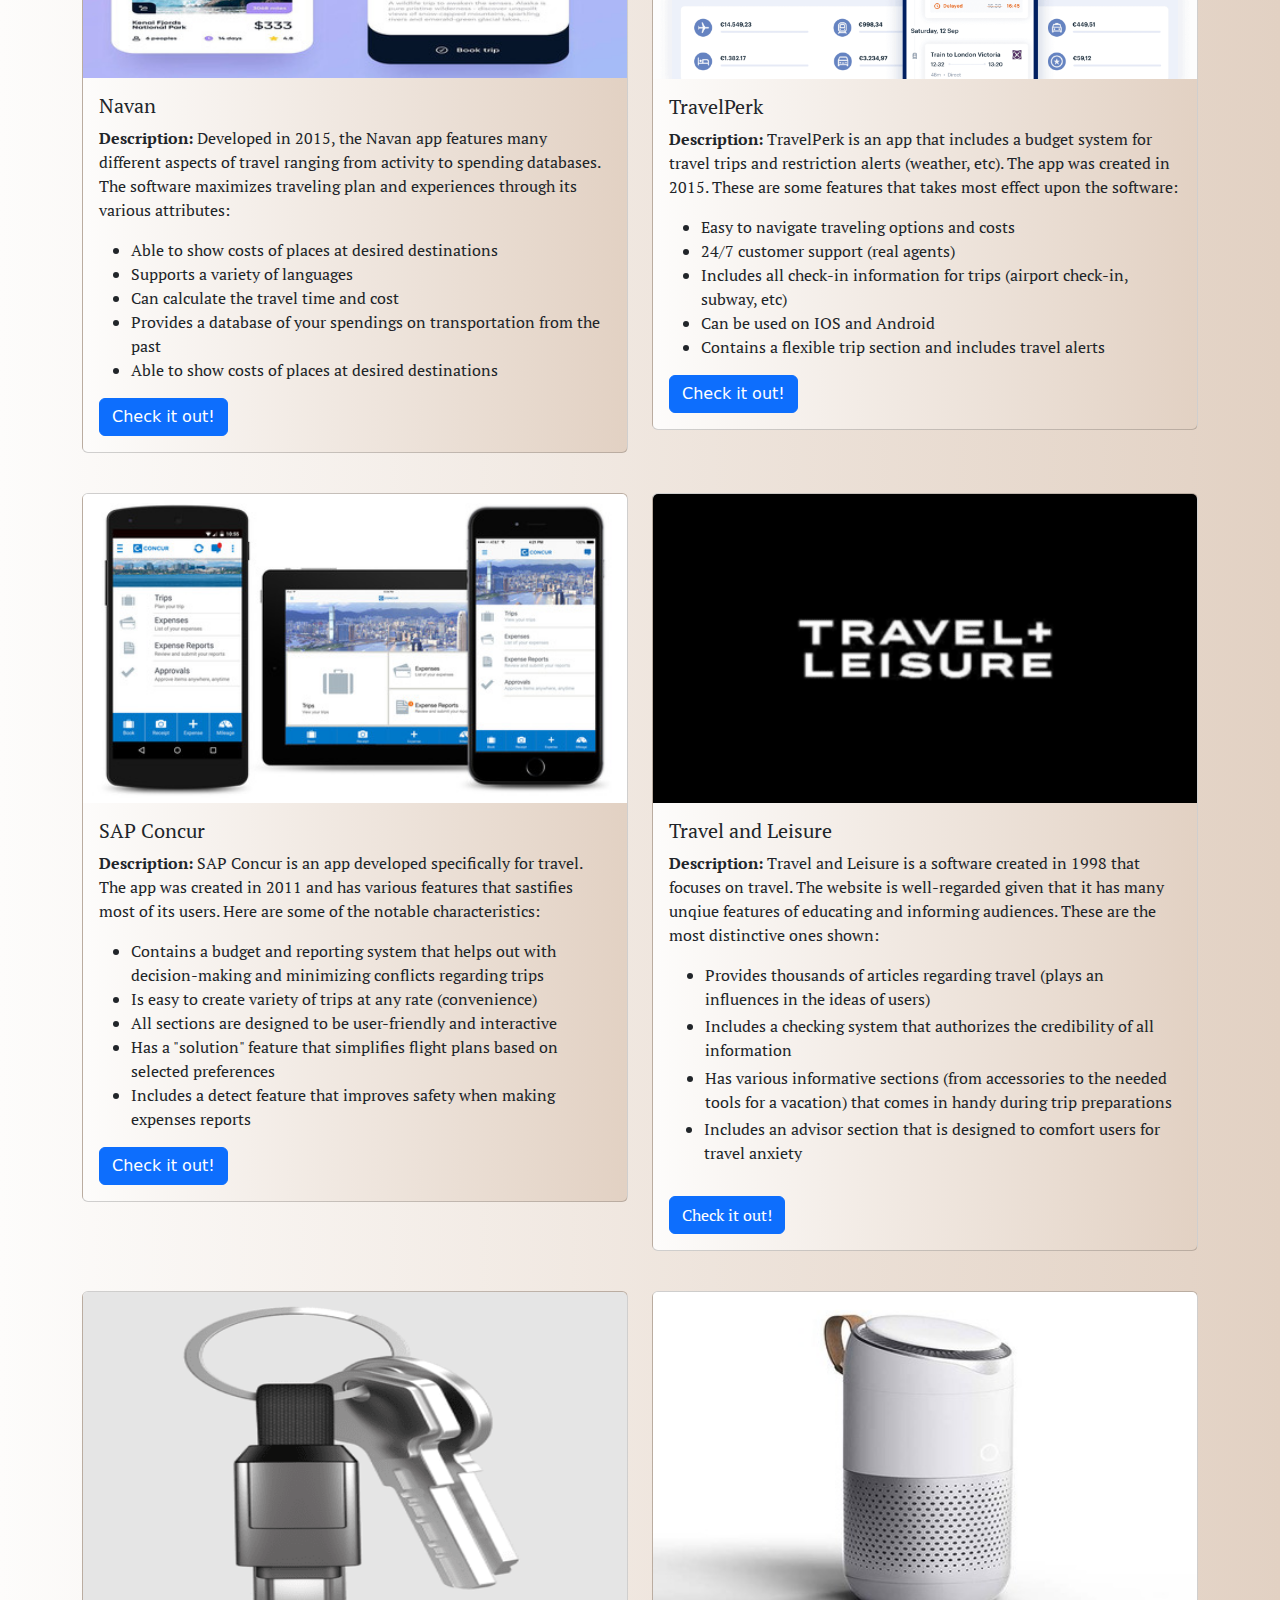
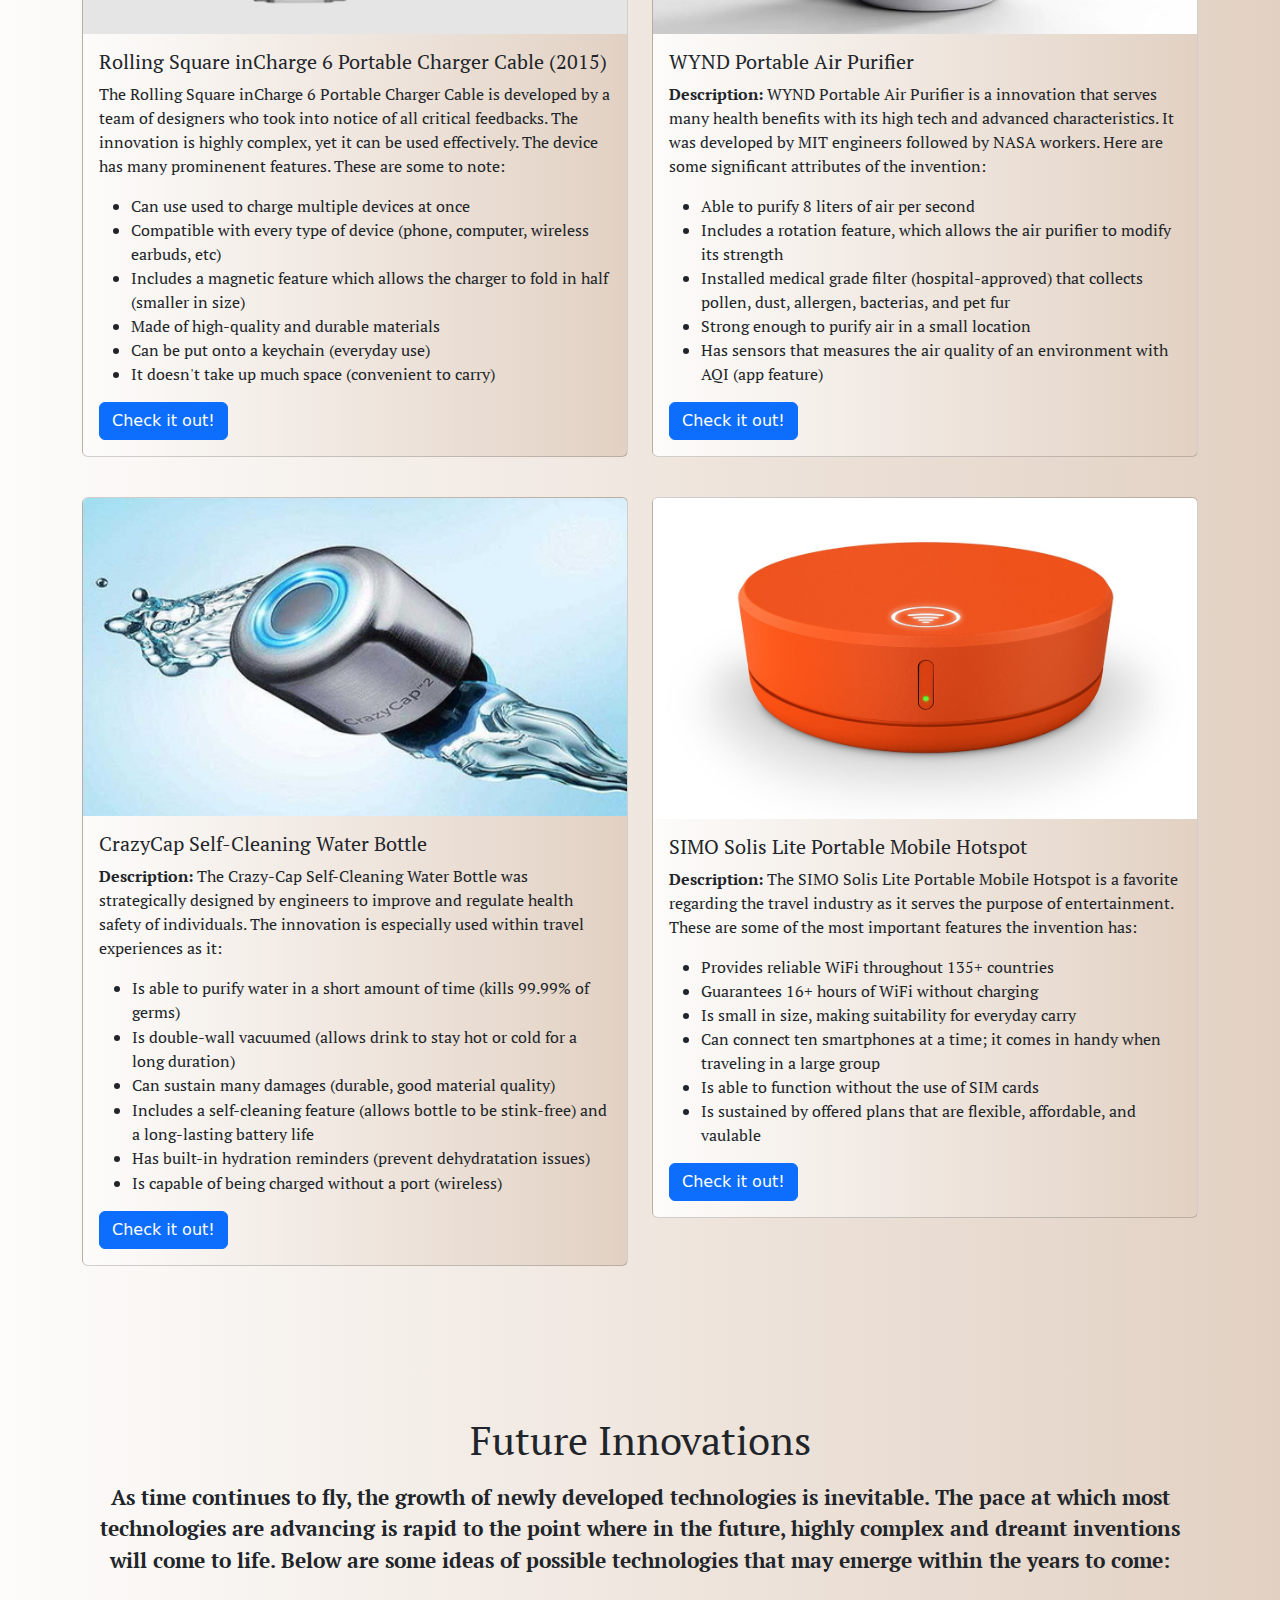
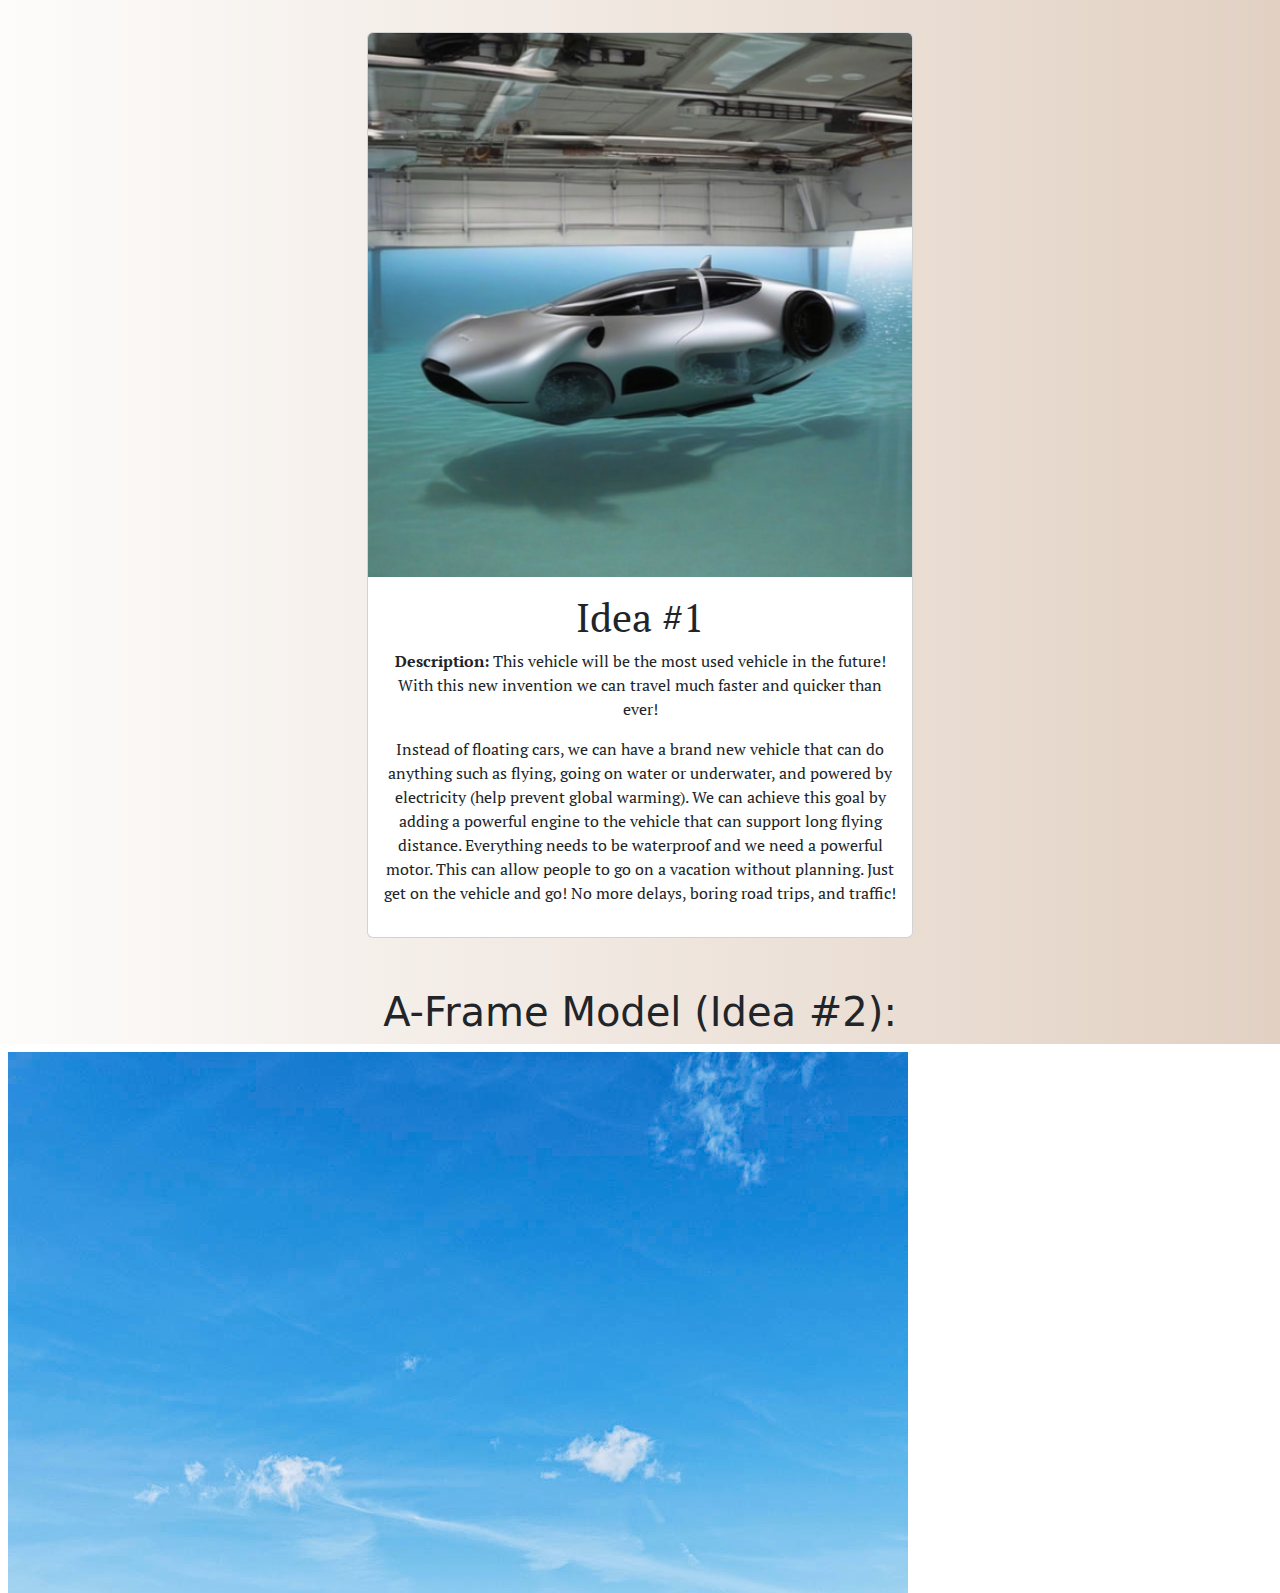
<file: template.html>
<!DOCTYPE html>
<html>
    <head>
        <!-- Required meta tags -->
        <meta charset="utf-8">
        <meta name="viewport" content="width=device-width, initial-scale=1">
        <link href="https://cdn.jsdelivr.net/npm/bootstrap@5.3.3/dist/css/bootstrap.min.css" rel="stylesheet" integrity="sha384-QWTKZyjpPEjISv5WaRU9OFeRpok6YctnYmDr5pNlyT2bRjXh0JMhjY6hW+ALEwIH" crossorigin="anonymous">
        <script src="https://cdn.jsdelivr.net/npm/bootstrap@5.3.3/dist/js/bootstrap.min.js" integrity="sha384-0pUGZvbkm6XF6gxjEnlmuGrJXVbNuzT9qBBavbLwCsOGabYfZo0T0to5eqruptLy" crossorigin="anonymous"></script>
        <link
        rel="stylesheet"
        href="https://cdnjs.cloudflare.com/ajax/libs/animate.css/4.1.1/animate.min.css"/>

        <link href="style.css" rel="stylesheet" type="text/css" />
        <link href="https://fonts.googleapis.com/css2?family=PT+Serif:ital,wght@0,400;0,700;1,400;1,700&family=Tapestry&display=swap" rel="stylesheet">

        <style>
            /* CSS */
        .size {
            font-size: 18px;
        }

        </style>
        <title>Travel</title>
    </head>
    <body>
        <!-- HTML -->


<!-- Navbar -->

<nav class="navbar navbar-expand-lg bg-dark navbar-dark fixed-top">
  <div class="container-fluid">
    <a class="navbar-brand me-auto animate__animated animate__heartBeat animate__infinite" href="#"><img alt="..." width="40" height="40" src="img/travel.png"></a>
    <button class="navbar-toggler" type="button" data-bs-toggle="offcanvas" data-bs-target="#offcanvasNavbar" aria-controls="offcanvasNavbar" aria-label="Toggle navigation">
      <span class="navbar-toggler-icon"></span>
    </button>
    <div class="offcanvas offcanvas-end bg-dark" tabindex="-1" id="offcanvasNavbar" aria-labelledby="offcanvasNavbarLabel">
      <div class="offcanvas-header">
        <h5 class="offcanvas-title animate__animated animate__fadeInUp" id="offcanvasNavbarLabel" style="color: white;">Travel</h5>
        <button type="button" class="btn-close" data-bs-dismiss="offcanvas" aria-label="Close"></button>
      </div>
      <div class="offcanvas-body">
        <ul class="navbar-nav justify-content-center flex-grow-1 pe-3">
          <li class="nav-item" style="padding-right:15px;">
            <a class="nav-link mx-lg-2 animate__animated animate__fadeInUp animate__slower" aria-current="page" href="#Home">Home</a>
          </li>
          <li class="nav-item" style="padding-right:10px;">
            <a class="nav-link mx-lg-2 animate__animated animate__fadeInUp animate__slower" href="#About">About</a>
          </li>
          <li class="nav-item" style="padding-right:10px;">
            <a class="nav-link mx-lg-2 animate__animated animate__fadeInUp animate__slower" href="#Current-Innovations">Current Innovations</a>
          </li>
          <li class="nav-item" style="padding-right:10px;">
            <a class="nav-link mx-lg-2 animate__animated animate__fadeInUp animate__slower" href="#Future-Innovations">Future Innovations</a>
          </li>
        </ul>
      </div>
    </div>
  </div>
</nav>



<!-- Content -->

  <section>
  <div class="background width" id="Home">
    <div class="container">
      <div class="row">
        <div class="col">
          <p class="title ptserif animate__animated animate__fadeInUp animate__delay-1s">Travel </p>
        </div>
      </div>
    </div>
  </div>
  </section>

       <!--Relative Link-->

  <div id="About">
  </div>
    <section class="white" style="padding-top: 70px;" >
      <div class="container">
          <div class="row">
            <div class="col">
            <h1 style="font-size: 45px;" class="word ptserif">An Overview</h1>
            </div>
          </div>
          <div class="row">
            <div class="col">
              <h3 class="ptserif" style="text-align: center; margin-top: 15px;">When was the last time you traveled?</h3>
              <p class="ptserif" style="padding: 15px; font-size: 25px;">Traveling has been a dream for many throughout the years. Going through new places and learning various cultures, trying new food from the different cuisines that the world offers, and visiting historical landmarks, the focus on travel is high, but how does technology shape the industry? This website will take you through the past, current, and future technologies that correlate with the enjoyment and safety during transportation.</p>
            </div>
          </div>
      </div>
    </section>

<section style="padding-top:120px;" class="white"  id="Current-Innovations">
  <div class="container">
    <div class="row">
      <div class="col">
        <h1 class="center1 ptserif">Past and Current Innovations</h1>
        <h3 class="center1 ptserif">(Software and Hardware)</h3>
        <p class="ptserif" style="text-align: center; font-size: 25px; padding-top: 10px;"><strong>Below are some technologies that we currently use in the travel industry:</strong></p>
      </div>
     </div>
  </div>
</section>


<section class="white">
  <div class="container" style="padding-top: 50px;">
    <div class="row">
      <div class="col-md-6">

    <!--Navan-->
        <div class="card white">
         <img src="img/navan2.jpg" class="card-img-top" alt="Try again later!">
           <div class="card-body">
             <h5 class="card-title ptserif">Navan</h5>
              <p class="card-text ptserif"><strong>Description:</strong> Developed in 2015, the Navan app features many different aspects of travel ranging from activity to spending databases. The software maximizes traveling plan and experiences through its various attributes: </p>
              <ul>
                <li class="ptserif">Able to show costs of places at desired destinations</li>
                <li class="ptserif">Supports a variety of languages</li>
                <li class="ptserif">Can calculate the travel time and cost</li>
                <li class="ptserif">Provides a database of your spendings on transportation from the past</li>
                <li class="ptserif">Able to show costs of places at desired destinations</li>
              </ul>
              <a href="https://navan.com/" target="blank" class="btn btn-primary">Check it out!</a>
           </div>
         </div>
        </div>

           <!--TravelPerk-->
    <div class="col-md-6 ">
      <div class="card white">
      <img src="img/travelperk.jpg" class="card-img-top" alt="Try again later!">
      <div class="card-body">
        <h5 class="card-title ptserif">TravelPerk</h5>
        <p class="card-text ptserif"> <strong>Description:</strong> TravelPerk is an app that includes a budget system for travel trips and restriction alerts (weather, etc). The app was created in 2015. These are some features that takes most effect upon the software:</p>
        <ul>
          <li class="ptserif">Easy to navigate traveling options and costs</li>
          <li class="ptserif">24/7 customer support (real agents)</li>
          <li class="ptserif">Includes all check-in information for trips (airport check-in, subway, etc)</li>
          <li class="ptserif">Can be used on IOS and Android</li>
          <li class="ptserif">Contains a flexible trip section and includes travel alerts</li>
        </ul>
        <a href="https://www.travelperk.com/?utm_source=google&utm_medium=cpc&utm_campaign=1247_G_US_EN_BND_EX_TravelPerk&utm_term=travelperk&utm_content=EX_TravelPerk&hl1=&gad_source=1&gclid=EAIaIQobChMI3YWstNzOhQMVq2BHAR1apwd0EAAYASAAEgJcifD_BwE" target="blank" class="btn btn-primary">Check it out!</a>
      </div>
     </div>
    </div>
        <!--SAP Concur-->
  <div class="col-md-6" style="padding-top: 40px;">
    <div class="card white">
      <img src="img/sapconcur1.jpg" class="card-img-top" alt="Try again later!">
      <div class="card-body">
        <h5 class="card-title ptserif">SAP Concur</h5>
        <p class="card-text ptserif"><strong>Description:</strong> SAP Concur is an app developed specifically for travel. The app was created in 2011 and has various features that sastifies most of its users. Here are some of the notable characteristics:  </p>
        <ul>
          <li class="ptserif">Contains a budget and reporting system that helps out with decision-making and minimizing conflicts regarding trips</li>
          <li class="ptserif">Is easy to create variety of trips at any rate (convenience)</li>
          <li class="ptserif">All sections are designed to be user-friendly and interactive</li>
          <li class="ptserif">Has a "solution" feature that simplifies flight plans based on selected preferences</li>
          <li class="ptserif">Includes a detect feature that improves safety when making expenses reports</li>
        </ul>
        <a href="https://www.concur.com/" target="blank" class="btn btn-primary">Check it out!</a>
      </div>
     </div>
    </div>
<!--Travel and Leisure-->
    <div class="col-md-6" style="padding-top: 40px;">
      <div class="card white">
        <img src="img/travel10.png" class="card-img-top" alt="Try again later!">
        <div class="card-body">
          <h5 class="card-title ptserif">Travel and Leisure</h5>
          <p class="card-text ptserif"><strong>Description:</strong> Travel and Leisure is a software created in 1998 that focuses on travel. The website is well-regarded given that it has many unqiue features of educating and informing audiences. These are the most distinctive ones shown:</p>
          <ul>
            <li class="ptserif" style="margin: 3.5px;">Provides thousands of articles regarding travel (plays an influences in the ideas of users)</li>
            <li class="ptserif" style="margin: 3.5px;">Includes a checking system that authorizes the credibility of all information</li>
            <li class="ptserif" style="margin: 3.5px;">Has various informative sections (from accessories to the needed tools for a vacation) that comes in handy during trip preparations</li>
            <li class="ptserif" style="margin:3px;">Includes an advisor section that is designed to comfort users for travel anxiety</li>
          </ul>
          <div class="ptserif" style="padding-top:15px;">
          <a href="https://www.travelandleisure.com/" target="blank" class="btn btn-primary">Check it out!</a>
          </div>
        </div>
       </div>
    </div>
<!-- Rolling Square inCharge 6 Portable Charger Cable (2015) -->
<div class="col-md-6" style="padding-top: 40px;">
  <div class="card white">
    <img src="img/inCharge6.png" class="card-img-top" alt="Try again Later!">
    <div class="card-body">
      <h5 class="card-title ptserif">Rolling Square inCharge 6 Portable Charger Cable (2015)</h5>
      <p class="card-text ptserif">The Rolling Square inCharge 6 Portable Charger Cable is developed by a team of designers who took into notice of all critical feedbacks. The innovation is highly complex, yet it can be used effectively. The device has many prominenent features. These are some to note:</p>
      <ul>
        <li class="ptserif">Can use used to charge multiple devices at once</li>
        <li class="ptserif">Compatible with every type of device (phone, computer, wireless earbuds, etc)
        </li>
        <li class="ptserif">Includes a magnetic feature which allows the charger to fold in half (smaller in size)
        </li>
        <li class="ptserif">Made of high-quality and durable materials
        </li>
        <li class="ptserif">Can be put onto a keychain (everyday use)</li>
        <li class="ptserif">It doesn't take up much space (convenient to carry)</li>
      </ul>
      <a href="https://rollingsquare.com/products/incharge-6" target="blank" class="btn btn-primary">Check it out!</a>
    </div>
  </div>
</div>
<!-- WYND Portable Air Purifier -->
<div class="col-md-6 " style="padding-top: 40px;">
  <div class="card white">
    <img src="img/air.jpg" class="card-img-top" alt="Air-purfier">
      <div class="card-body">
        <h5 class="card-title ptserif">WYND Portable Air Purifier</h5>
        <p class="card-text ptserif"> <strong>Description:</strong>  WYND Portable Air Purifier is a innovation that serves many health benefits with its high tech and advanced characteristics. It was developed by MIT engineers followed by NASA workers. Here are some significant attributes of the invention:</p>
        <ul>
          <li class="ptserif">Able to purify 8 liters of air per second
          </li>
          <li class="ptserif">Includes a rotation feature, which allows the air purifier to modify its strength
          </li>
          <li class="ptserif">Installed medical grade filter (hospital-approved) that collects pollen, dust, allergen, bacterias, and pet fur
          </li>
          <li class="ptserif">Strong enough to purify air in a small location
          </li>
          <li class="ptserif">
            Has sensors that measures the air quality of an environment with AQI (app feature)
          </li>
        </ul>
        <a href="https://hellowynd.com/products/wynd" target="blank" class="btn btn-primary">Check it out!</a>
      </div>
    </div>
   </div>
  <!-- CrazyCap Self-Cleaning Water Bottle (2019) -->
      <div class="col-md-6" style="padding-top:40px;">
        <div class="card white">
          <img src="img/Crazy-cap.jpg" class="card-img-top" alt="try again later">
          <div class="card-body">
            <h5 class="card-title ptserif">CrazyCap Self-Cleaning Water Bottle</h5>
            <p class="card-text ptserif"><strong>Description:</strong> The Crazy-Cap Self-Cleaning Water Bottle was strategically designed by engineers to improve and regulate health safety of individuals. The innovation is especially used within travel experiences as it:</p>
            <ul>
              <li class="ptserif" style="margin: 0.5px;">Is able to purify water in a short amount of time (kills 99.99% of germs)
              </li>
              <li class="ptserif" style="margin: 0.5px;">Is double-wall vacuumed (allows drink to stay hot or cold for a long duration)
              </li>
              <li class="ptserif" style="margin: 0.5px;">Can sustain many damages (durable, good material quality)
              </li>
              <li class="ptserif" style="margin: 0.5px;">Includes a self-cleaning feature (allows bottle to be stink-free) and a long-lasting battery life
              </li>
              <li class="ptserif" style="margin: 0.5px;">Has built-in hydration reminders (prevent dehydratation issues)
              </li>
              <li class="ptserif" style="margin: 0.5px;">
                Is capable of being charged without a port (wireless)
              </li>
            </ul>
            <a href="https://www.amazon.com/CrazyCap-Purifier-Cleaning-Stainless-Insulated/dp/B0994WSPVK" target="blank" class="btn btn-primary">Check it out!</a>
          </div>
        </div>
      </div>
<!-- SIMO Solis Lite Portable Mobile Hotspot -->
      <div class="col-md-6" style="padding-top:40px;">
        <div class="card white">
          <img src="img/Charger.jpg" class="card-img-top" alt="Try again later!">
          <div class="card-body">
            <h5 class="card-title ptserif">SIMO Solis Lite Portable Mobile Hotspot</h5>
            <p class="card-text ptserif"><strong>Description:</strong>  The SIMO Solis Lite Portable Mobile Hotspot is a favorite regarding the travel industry as it serves the purpose of entertainment. These are some of the most important features the invention has: </p>
            <ul>
              <li class="ptserif">Provides reliable WiFi throughout 135+ countries
              </li>
              <li class="ptserif">Guarantees 16+ hours of WiFi without charging
              </li>
              <li class="ptserif">
                Is small in size, making suitability for everyday carry
              </li>
              <li class="ptserif">Can connect ten smartphones at a time; it comes in handy when traveling in a large group
              </li>
              <li class="ptserif">Is able to function without the use of SIM cards
              </li>
              <li class="ptserif">Is sustained by offered plans that are flexible, affordable, and vaulable
              </li>
            </ul>
            <a href="https://www.amazon.com/SIMO-Portable-International-Multi-Carrier-Connected/dp/B08YKB6VMN" target="blank" class="btn btn-primary">Check it out!</a>
          </div>
        </div>
      </div>
    </div>
  </div>
</div>
</section>


  <!-- Future Inventions -->
  <section class="white">
  <div class="container" style="padding-top: 150px;" id="Future-Innovations">
      <div class="row">
        <div class="col">
          <div>
          <h1 class="center1 ptserif">Future Innovations</h1>
          <p style="text-align: center; font-size: 21px; padding-top: 10px;" class="ptserif"><strong>As time continues to fly, the growth of newly developed technologies is inevitable. The pace at which most technologies are advancing is rapid to the point where in the future, highly complex and dreamt inventions will come to life.  Below are some ideas of possible technologies that may emerge within the years to come:</strong></p>
          </div>
        </div>
       </div>
    </div>
  </div>



    <div class="container text-center">
      <div class="row">
        <div class="col-md-2">
        </div>
        <div class="col-md-1">
        </div>
      <!-- Better Vehicle-->
        <div class="col-md-6" style="padding-top: 40px;">
          <div class="card">
            <img src="img/high-tech.jpeg" class="card-img-top" alt="Try again later!">
            <div class="card-body">
              <h1 class="ptserif">Idea #1</h1>
              <p class="card-text ptserif"> <strong>Description:</strong> This vehicle will be the most used vehicle in the future! With this new invention we can travel much faster and quicker than ever!</p>
              <p class="ptserif">Instead of floating cars, we can have a brand new vehicle that can do anything such as flying, going on water or underwater, and powered by electricity (help prevent global warming). We can achieve this goal by adding a powerful engine to the vehicle that can support long flying distance. Everything needs to be waterproof and we need a powerful motor. This can allow people to go on a vacation without planning. Just get on the vehicle and go! No more delays, boring road trips, and traffic!</p>
            </div>
          </div>
        </div>
        <div class="col-md-2">
        </div>
        <div class="col-md-1">
        </div>
      </div>
    </div>
    </section>

    <div class="container-fluid white">
      <div class="row">
      <div class="col">
        <h1 style="text-align: center; padding-top: 50px;">A-Frame Model (Idea #2):</h1>
      </div>
      </div>
      </div>
      <div class="ratio ratio-21x9">
        <iframe class="embed-responsive-item" frameborder="5" src="model.html" title="Visual" class="embed-responsive-item" allowfullscreen></iframe>
      </div>
      </div>
</body>
</html>




</div>
    <!---

   <script src="script.js"></script>

    <script src="https://cdn.jsdelivr.net/npm/bootstrap@5.3.3/dist/js/bootstrap.bundle.min.js" integrity="sha384-YvpcrYf0tY3lHB60NNkmXc5s9fDVZLESaAA55NDzOxhy9GkcIdslK1eN7N6jIeHz" crossorigin="anonymous"></script>




        <script>
         // const checkbox = document.getElementById("checkbox")
         // checkbox.addEventListener("change", () => {
         //   document.body.classList.toggle("dark-mode")
         // })
        </script>


class="animate__animated animate__zoomIn animate__delay-5s"
</file>
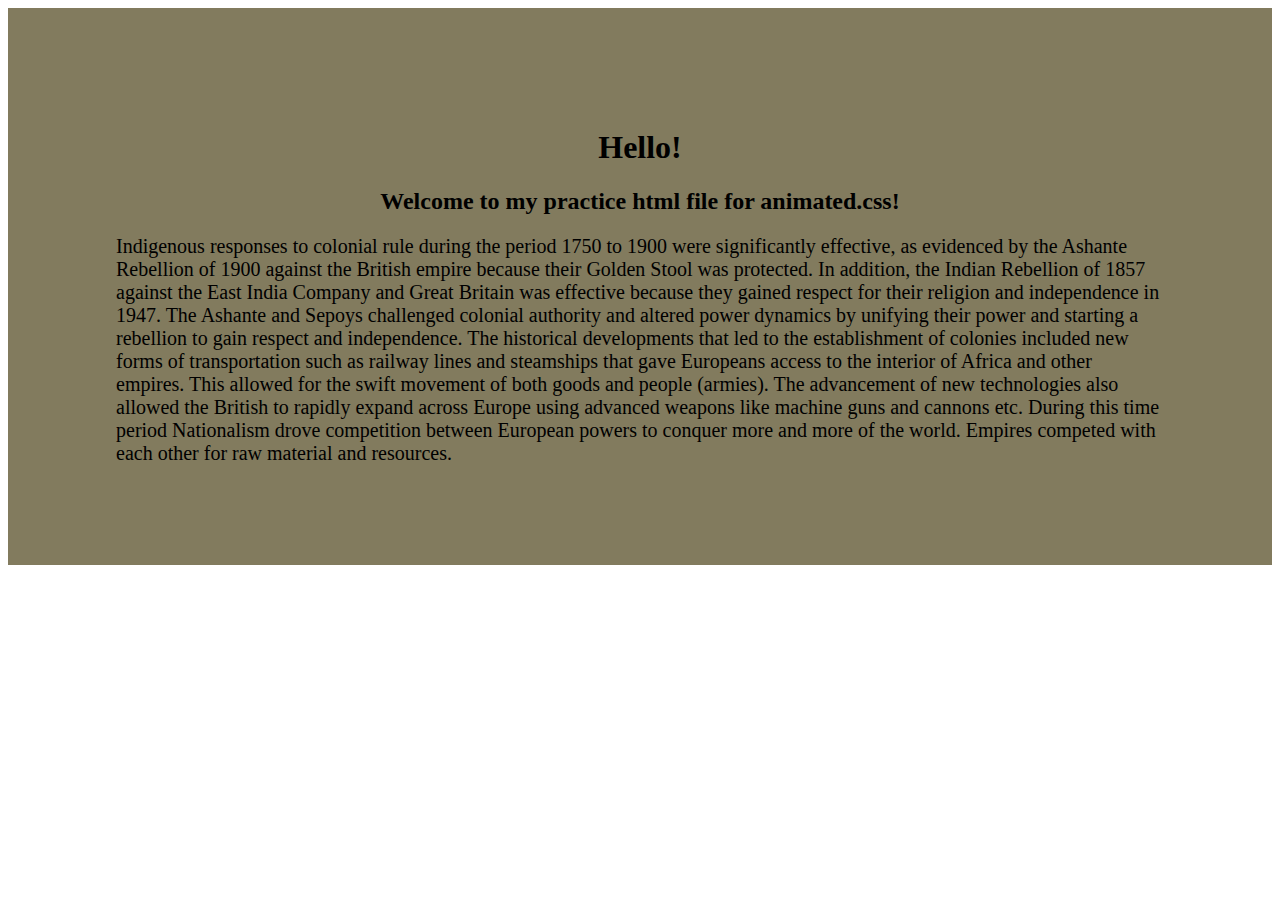
<file: tool/animated-css.html>
<!DOCTYPE html>
<html>
<head>
  <meta charset="utf-8">
  <meta name="viewport" content="width=device-width">
  <link
  rel="stylesheet"
  href="https://cdnjs.cloudflare.com/ajax/libs/animate.css/4.1.1/animate.min.css"
/>
  <title>Animated.css Practice</title>
  <style>
  p {
    font-size: 20px;
  }
  #test2 {
    text-align: center;
  }
  .my-element {
  display: inline-block;
  margin: 0 0.5rem;

  animation: fadeInUp; /* referring directly to the animation's @keyframe declaration */
  animation-duration: 4s; /* don't forget to set a duration! */
}

div {
  background-color: #827b5e;
  padding: 100px;
}


  </style>
</head>
<body>
  <div>
  <h1 class="animate__animated animate__tada animate__delay-2s" id="test2"> Hello!</h1>
  <h2 class="animate__animated animate__rubberBand animate__delay-3s" id="test2"> Welcome to my practice html file for animated.css!</h2>
   <p class="my-element">	Indigenous responses to colonial rule during the period 1750 to 1900 were significantly effective, as evidenced by the Ashante Rebellion of 1900 against the British empire because their Golden Stool was  protected. In addition, the Indian Rebellion of 1857 against the East India Company and Great Britain was effective because they gained respect for their religion and independence in 1947. The Ashante and Sepoys challenged colonial authority and altered power dynamics by unifying their power and starting a rebellion to gain respect and independence. The historical developments that led to the establishment of colonies included new forms of transportation such as railway lines and steamships that gave Europeans access to the interior of Africa and other empires. This allowed for the swift movement of both goods and people (armies).  The advancement of new technologies also allowed the British to rapidly expand across Europe using advanced weapons like machine guns and cannons etc. During this time period Nationalism drove competition between European powers to conquer more and more of the world. Empires competed with each other for raw material and resources.
  </p>

   </div>
    <body>



</body>
</html>
</file>
<file: style.css>
.ptserif {
    font-family: PT Serif;
}

 .pink {
    background: linear-gradient(
                             to right,
                             #D4145A, #FBB03B);
}

.white {
    background: linear-gradient(to right, #FDFCFB, #E2D1C3
    );
}


.black {
    background: linear-gradient(to right, #662D8C, #ED1E79
    );
}



.word {
    font-size: 30px;
    text-align: center;
}

.width {
    width: 1000px;
}

.nav-brand {
    font-weight: 750;
    color: orange;
    font-size: 24px;
    transition: 0.3s color;
}
.navbar-toggler {
    border: none;
    font-size: 1.25rem;
}
.navbar-toggler:focus, .btn-close:focus {
    box-shadow: none;
    outline: none;
}

.nav-link {
    color: 	#666777;
    font-weight: 750;
    position: relative;
}

.nav-link:hover, .nav-link.active {
    color: white;
}



@media (min-width: 991px) {
    .nav-link::before{
        content: "";
        position: absolute;
        bottom: 0;
        left: 50%;
        transform: translateX(-50%);
        width: 0;
        height: 2px;
        background-color: #e7be3a;
        visibility: hidden;
        transition: 0.3s ease-in-out;
    }

    .nav-link:hover::before, .nav-link.active:before {
        width: 100%;
        visibility: visible;
    }

}


.background {
    background-image: url(img/sunset.jpg);
    background-repeat: no-repeat;
    background-size: cover;
    height: 750px;
    width: auto;
}

.center1 {
    text-align: center;
}

.pagination{
    display: block;
    margin: 0 auto;
   }
.pagination a{
    color: black;
    text-decoration: none;
    padding: 8px 15px;
    display: inline-block;
   }

.pagination a.active{
    background-color: lightgreen;
    font-weight: bold;
    border-radius: 5px;
   }

.pagination a:hover:not(.active){
    background-color: grey;
    border-radius: 5px;
  }

  @media (min-width: 2500px){

    .background {
        background-image: url(img/sunset.jpg);
        background-repeat: no-repeat;
        background-size: cover;
        height: 1450px;
        width: auto;
  }
  }
  @media (min-width: 1901px) and (max-width: 2499px){

    .background {
        background-image: url(img/sunset.jpg);
        background-repeat: no-repeat;
        background-size: cover;
        height: 1400px;
        width: auto;
  }
  }
  @media (min-width: 1801px) and (max-width: 1900px){
    .background {
        background-image: url(img/sunset.jpg);
        background-repeat: no-repeat;
        background-size: cover;
        height: 1320px;
        width: auto;
  }
  }

  @media (min-width: 1517px) and (max-width: 1800px){

    .background {
        background-image: url(img/sunset.jpg);
        background-repeat: no-repeat;
        background-size: cover;
        height: 1120px;
        width: auto;
  }
  }

  @media (min-width: 1461px) and (max-width: 1516px){

    .background {
        background-image: url(img/sunset.jpg);
        background-repeat: no-repeat;
        background-size: cover;
        height: 1000px;
        width: auto;
  }
  }

  @media (min-width: 1440px){
    .height {
        height: 634px;
    }
  }
  @media (min-width: 1400px) and (max-width: 1460px){

    .background {
        background-image: url(img/sunset.jpg);
        background-repeat: no-repeat;
        background-size: cover;
        height: 950px;
        width: auto;
  }
  }

@media (min-width: 768px) and (max-width: 1399px){
    .padding2 {
        padding-top: 71px;
 }

}

@media (min-width: 1401px){
    .pad7 {
        padding-top: 15px;
    }
}
@media (min-width: 1200px) and (max-width: 1399px){
    .pad5 {
        padding-top: 22px;
    }

    .pad6 {
        padding-top: 20px;
    }

    .padding3{
        padding-top: 25px;
    }
}
@media (min-width: 992px) and (max-width: 1199px){
    .pad3 {
        padding-top: 20px;
    }
}

@media (min-width: 768px) and (max-width: 1023px){
    .padding3 {
        padding-top: 48px;
    }
}

  @media (min-width: 1300px) and (max-width: 1399px){
    .background {
        background-image: url(img/sunset.jpg);
        background-repeat: no-repeat;
        background-size: cover;
        height: 820px;
        width: auto;
    }
  }

  @media (min-width: 1200px) and (max-width: 1399px){

    .height {
        height: 545px;
    }
}

  @media (min-width: 1200px) and (max-width: 1299px){
    .background {
        background-image: url(img/sunset.jpg);
        background-repeat: no-repeat;
        background-size: cover;
        height: 650px;
        width: auto;
    }
  }

  @media (min-width: 992px) and (max-width: 1199px){

    .background {
        background-image: url(img/sunset.jpg);
        background-repeat: no-repeat;
        background-size: cover;
        height: 900px;
        width: auto;
  }

    .pad3 {
        padding-top: 22px;
     }

     .height {
        height: 455px;
     }
  }

  @media (min-width: 901px) and (max-width: 1000px){

    .background {
        background-image: url(img/sunset.jpg);
        background-repeat: no-repeat;
        background-size: cover;
        height: 900px;
        width: auto;
  }
  }

@media (min-width: 768px) and (max-width: 991px){
    .height {
        height: 335px;
    }
}

  @media (min-width: 0px) and (max-width: 676px) {

    .background {
        background-image: url(img/sunset.jpg);
        background-repeat: no-repeat;
        background-size: cover;
        height: 680px;
        width: auto;

  }
  }

.padding {
    padding-top:20px;
    padding-left:120px;
}


.border {
    border-style:dashed;
    border-width:5px;
    border-color:black;
}


.title {
    font-size: 110px;
    text-align: center;
    color: white;
    padding-top: 230px;
}



.responsive {
    position: absolute;
    top: 0;
    left: 0;
    bottom: 0;
    right: 0;
    width: 100%;
    height: 100%;
  }

.padding2 {
    margin-top: 0px;
}


.padding3 {
    margin-top: 0px;
}

.pad {
    padding-top: 25px;
}

.padding4 {
    margin-top: 0px;
}

.pad3 {
    margin-top: 0px;
}

.pad5 {
    margin-top: 0px;
}

.pad6 {
    margin-top: 0px;
}

.pad7 {
    margin-top: 0px;
}


.height {
    margin-top: 0px;
}
</file>
